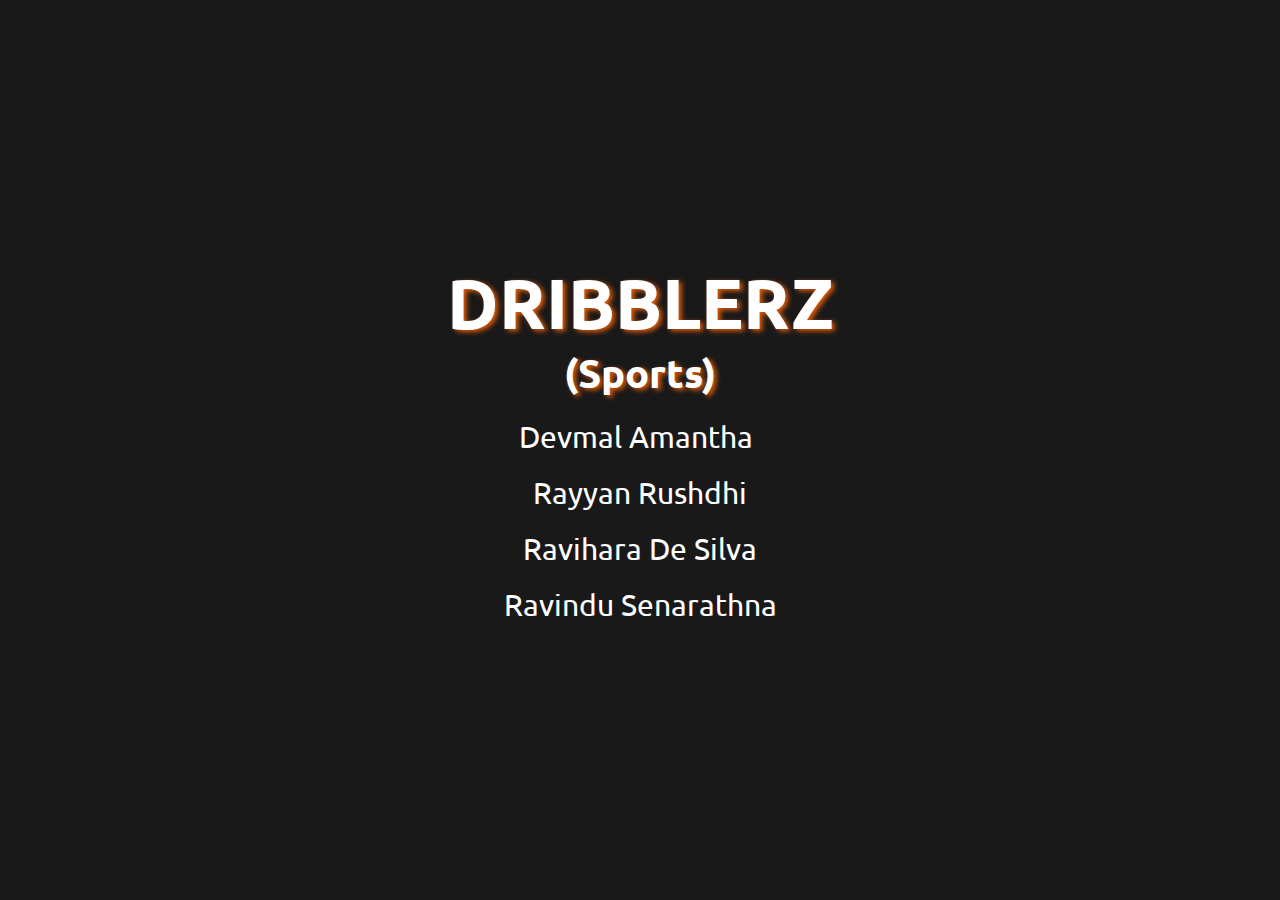
<file: index.html>
<!DOCTYPE html>
<html lang="en">
  <head>
    <meta charset="UTF-8" />
    <meta http-equiv="X-UA-Compatible" content="IE=edge" />
    <!-- SCRIPT FOR REDIRECTING AFTER 5 SECONDS -->
    <script>
      setTimeout(function () {
        window.location.href = "home.html";
      }, 4000);
    </script>
    <link rel="stylesheet" href="css/global-styles.css" />
    <link rel="stylesheet" href="css/presentation-page.css" />
    <link rel="icon" href="src/favicon.png" type="image/x-icon" />
    <link rel="preconnect" href="https://fonts.googleapis.com" />
    <link rel="preconnect" href="https://fonts.gstatic.com" crossorigin />
    <link
      href="https://fonts.googleapis.com/css2?family=Ubuntu:ital,wght@0,300;0,400;0,500;0,700;1,300;1,400;1,500;1,700&display=swap"
      rel="stylesheet"
    />
    <!-- Font by Google https://fonts.google.com/ -->
    <link
      rel="stylesheet"
      href="https://cdnjs.cloudflare.com/ajax/libs/font-awesome/6.1.1/css/all.min.css"
      integrity="sha512-KfkfwYDsLkIlwQp6LFnl8zNdLGxu9YAA1QvwINks4PhcElQSvqcyVLLD9aMhXd13uQjoXtEKNosOWaZqXgel0g=="
      crossorigin="anonymous"
      referrerpolicy="no-referrer"
    />
    <!--
          * Font Awesome Free 5.15.3 by @fontawesome - https://fontawesome.com
          * License - https://fontawesome.com/license/free (Icons: CC BY 4.0, Fonts: SIL OFL 1.1, Code: MIT License)-->
    <meta name="viewport" content="width=device-width, initial-scale=1.0" />

    <title>Sports</title>
  </head>
  <body>
    <div id="presentation-content" class="flex flex-column">
      <h1>DRIBBLERZ</h1>
      <h1>(Sports)</h1>
      <span class="flex">Devmal Amantha <i class="fa-solid fa-crown"></i></span>
      <p>Rayyan Rushdhi</p>
      <p>Ravihara De Silva</p>
      <p>Ravindu Senarathna</p>
    </div>
  </body>
</html>
</file>
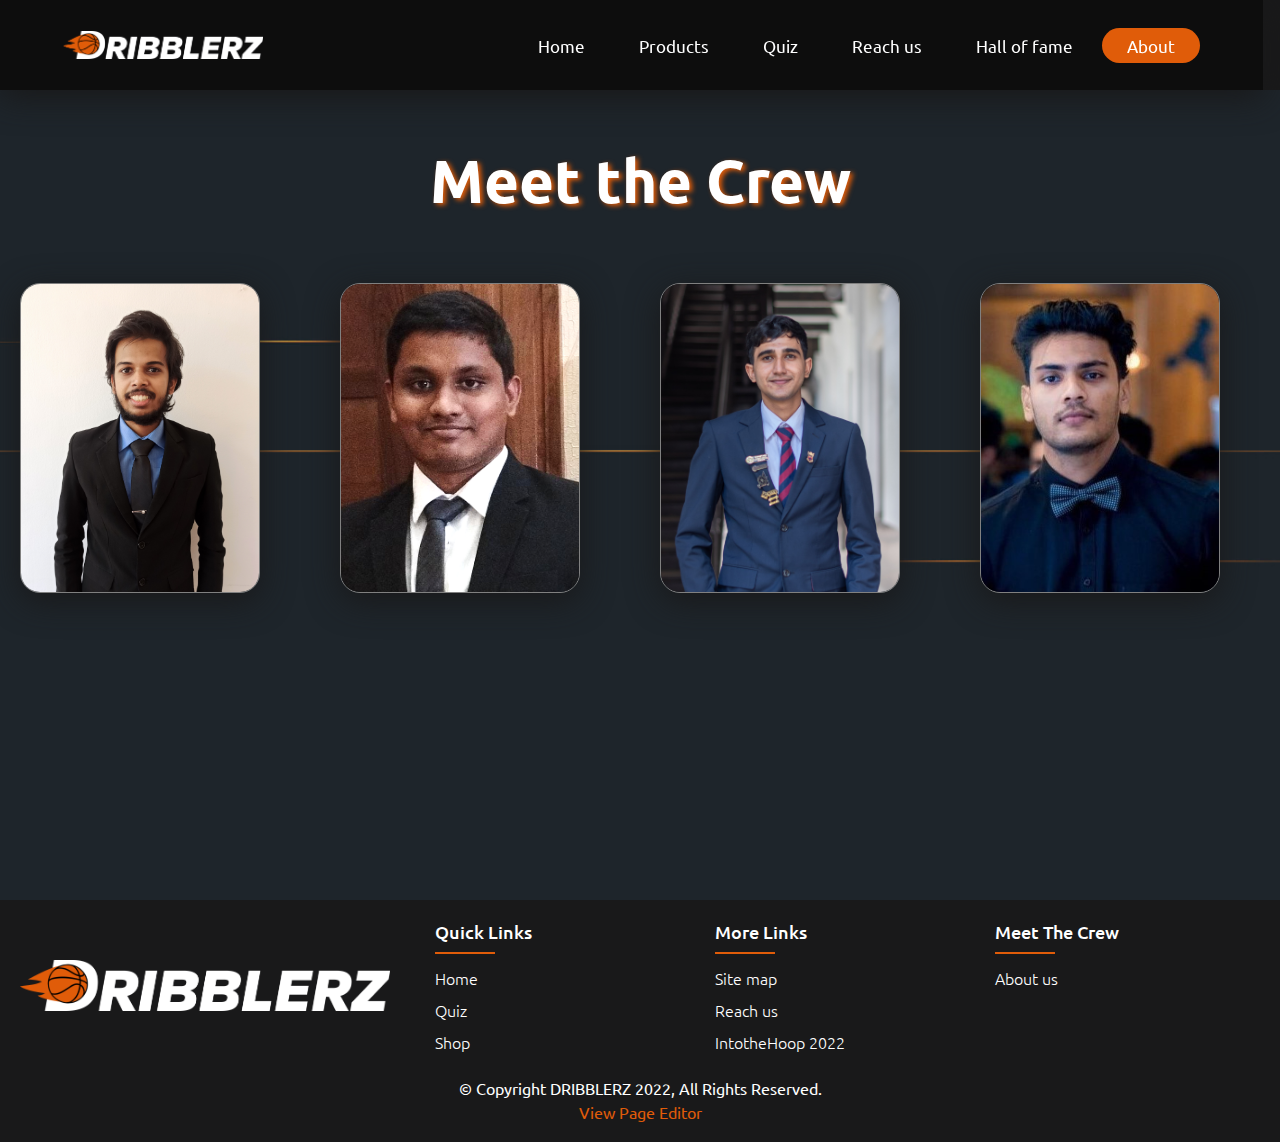
<file: about.html>
<!DOCTYPE html>
<html lang="en">
  <head>
    <meta charset="UTF-8" />
    <meta http-equiv="X-UA-Compatible" content="IE=edge" />
    <meta name="viewport" content="width=device-width, initial-scale=1.0" />
    <link rel="stylesheet" href="css/global-styles.css" />
    <link rel="stylesheet" href="css/about.css" />
    <link rel="icon" href="src/favicon.png" type="image/x-icon" />
    <link rel="preconnect" href="https://fonts.googleapis.com" />
    <link rel="preconnect" href="https://fonts.gstatic.com" crossorigin />
    <link
      href="https://fonts.googleapis.com/css2?family=Ubuntu:ital,wght@0,300;0,400;0,500;0,700;1,300;1,400;1,500;1,700&display=swap"
      rel="stylesheet"
    />
    <link
      rel="stylesheet"
      href="https://cdnjs.cloudflare.com/ajax/libs/font-awesome/6.1.1/css/all.min.css"
      integrity="sha512-KfkfwYDsLkIlwQp6LFnl8zNdLGxu9YAA1QvwINks4PhcElQSvqcyVLLD9aMhXd13uQjoXtEKNosOWaZqXgel0g=="
      crossorigin="anonymous"
      referrerpolicy="no-referrer"
    />
    <!--/*!
          * Font Awesome Free 5.15.3 by @fontawesome - https://fontawesome.com
          * License - https://fontawesome.com/license/free (Icons: CC BY 4.0, Fonts: SIL OFL 1.1, Code: MIT License)
        */-->
    <title>ABOUT</title>
  </head>
  <body>
    <!-- PAGE EDITOR DETAILS -->
    <section class="page-editor flex flex-center">
      <div class="editor-exit"><i class="fas fa-times"></i></div>
      <div class="page-editor-wrapper">
        <div class="page-editor-image flex flex-center">
          <img src="src/rayyan.jpg" alt="page editor img" />
        </div>
        <div class="page-editor-name">
          <h1>Rayyan</h1>
        </div>
        <div class="page-editor-description">
          <div class="student-details">
            <p>IIT ID: 20210588</p>
            <p>UOW ID: w1913316</p>
            <p>Student-3</p>
          </div>
          <p>List of tasks completed</p>
          <hr />
          <p>Task-2a</p>
          <p>Task-6</p>
          <p>Task-8</p>
          <p>Tasks-9b to 15</p>
        </div>
      </div>
    </section>
    <!-- BACK TO TOP BTN -->
    <button class="btn back-to-top">
      <i class="fas fa-arrow-up"></i>
    </button>
    <!-- NAVIGATION SECTION -->
    <header class="nav-bar">
      <nav class="flex">
        <img id="logo" src="src/Logo.png" alt="Main Logo" />
        <ul>
          <!-- All nav links not yet working cause other member files not available in individual submission -->
          <li><a href="home.html">Home</a></li>
          <li><a href="shop.html">Products</a></li>
          <li><a href="quiz.html">Quiz</a></li>
          <li><a href="feedback.html">Reach us</a></li>
          <li><a href="thumbnail.html">Hall of fame</a></li>
          <li><a class="active" href="about.html">About</a></li>
        </ul>
      </nav>
    </header>
    <section class="about-sec">
      <div class="about-header">
        <h1>Meet the Crew</h1>
      </div>
      <div class="student-details-wrapper flex flex-center">
        <div class="student-det">
          <img src="src/ravindu.jpg" class="student-img" alt="Ravindu" />
          <div class="image-overlay">
            <div class="img-title">Ravindu Senarathna</div>
            <div class="img-description">
              <p>Student 1</p>
              <p>UoW ID - w1912861</p>
              <p>IIT ID - 20210226</p>
            </div>
            <div class="student-roles">
              <p>Role :</p>
              <p>Presentation page</p>
              <p>Buy products page</p>
            </div>
          </div>
        </div>
        <div class="student-det">
          <img src="src/devmal.png" class="student-img" alt="Devmal" />
          <div class="image-overlay">
            <div class="img-title">Devmal Wijesinghe</div>
            <div class="img-description">
              <p>Student 2</p>
              <p>UoW ID - w1912859</p>
              <p>IIT ID - 20210220</p>
            </div>
            <div class="student-roles">
              <p>Role :</p>
              <p>Main site navigation</p>
              <p>Query form</p>
              <p>External CSS</p>
            </div>
          </div>
        </div>
        <div class="student-det">
          <img src="src/rayyan.jpg" class="student-img" alt="Rayyan" />
          <div class="image-overlay">
            <div class="img-title">Rayyan Rushdhi</div>
            <div class="img-description">
              <p>Student 3</p>
              <p>UoW ID - w1913316</p>
              <p>IIT ID - 20210588</p>
            </div>
            <div class="student-roles">
              <p>Role :</p>
              <p>Quiz</p>
              <p>Student details</p>
            </div>
          </div>
        </div>
        <div class="student-det">
          <img src="src/ravihara.jpeg" class="student-img" alt="Ravihara" />
          <div class="image-overlay">
            <div class="img-title">Ravihara de Silva</div>
            <div class="img-description">
              <p>Student 4</p>
              <p>UoW ID - w1913374</p>
              <p>IIT ID - 20211620</p>
            </div>
            <div class="student-roles">
              <p>Role :</p>
              <p>Diagram SVG</p>
              <p>Thumbnail images</p>
            </div>
          </div>
        </div>
      </div>
    </section>
    <!-- FOOTER SECTION -->
    <footer class="footer">
      <div class="container">
        <div class="row">
          <div>
            <img class="logo" src="src/Logo.png" alt="site logo" />
          </div>
          <div class="Link-lists">
            <h4>Quick Links</h4>
            <ul>
              <li><a href="home.html">Home</a></li>
              <li><a href="quiz.html">Quiz</a></li>
              <li><a href="shop.html">Shop</a></li>
            </ul>
          </div>
          <div class="Link-lists">
            <h4>More Links</h4>
            <ul>
              <li><a href="sitemap.html">Site map</a></li>
              <li><a href="feedback.html">Reach us</a></li>
              <li><a href="additional-page.html">IntotheHoop 2022</a></li>
            </ul>
          </div>
          <div class="Link-lists">
            <h4>Meet the crew</h4>
            <ul>
              <li><a href="about.html">About us</a></li>
            </ul>
          </div>
        </div>
      </div>
      <div class="copyright">
        <p>© Copyright DRIBBLERZ 2022, All Rights Reserved.</p>
        <p class="view-page-editor">
          <a class="view-editor">View Page Editor</a>
        </p>
      </div>
    </footer>
    <script src="js/global-script.js"></script>
  </body>
</html>
</file>
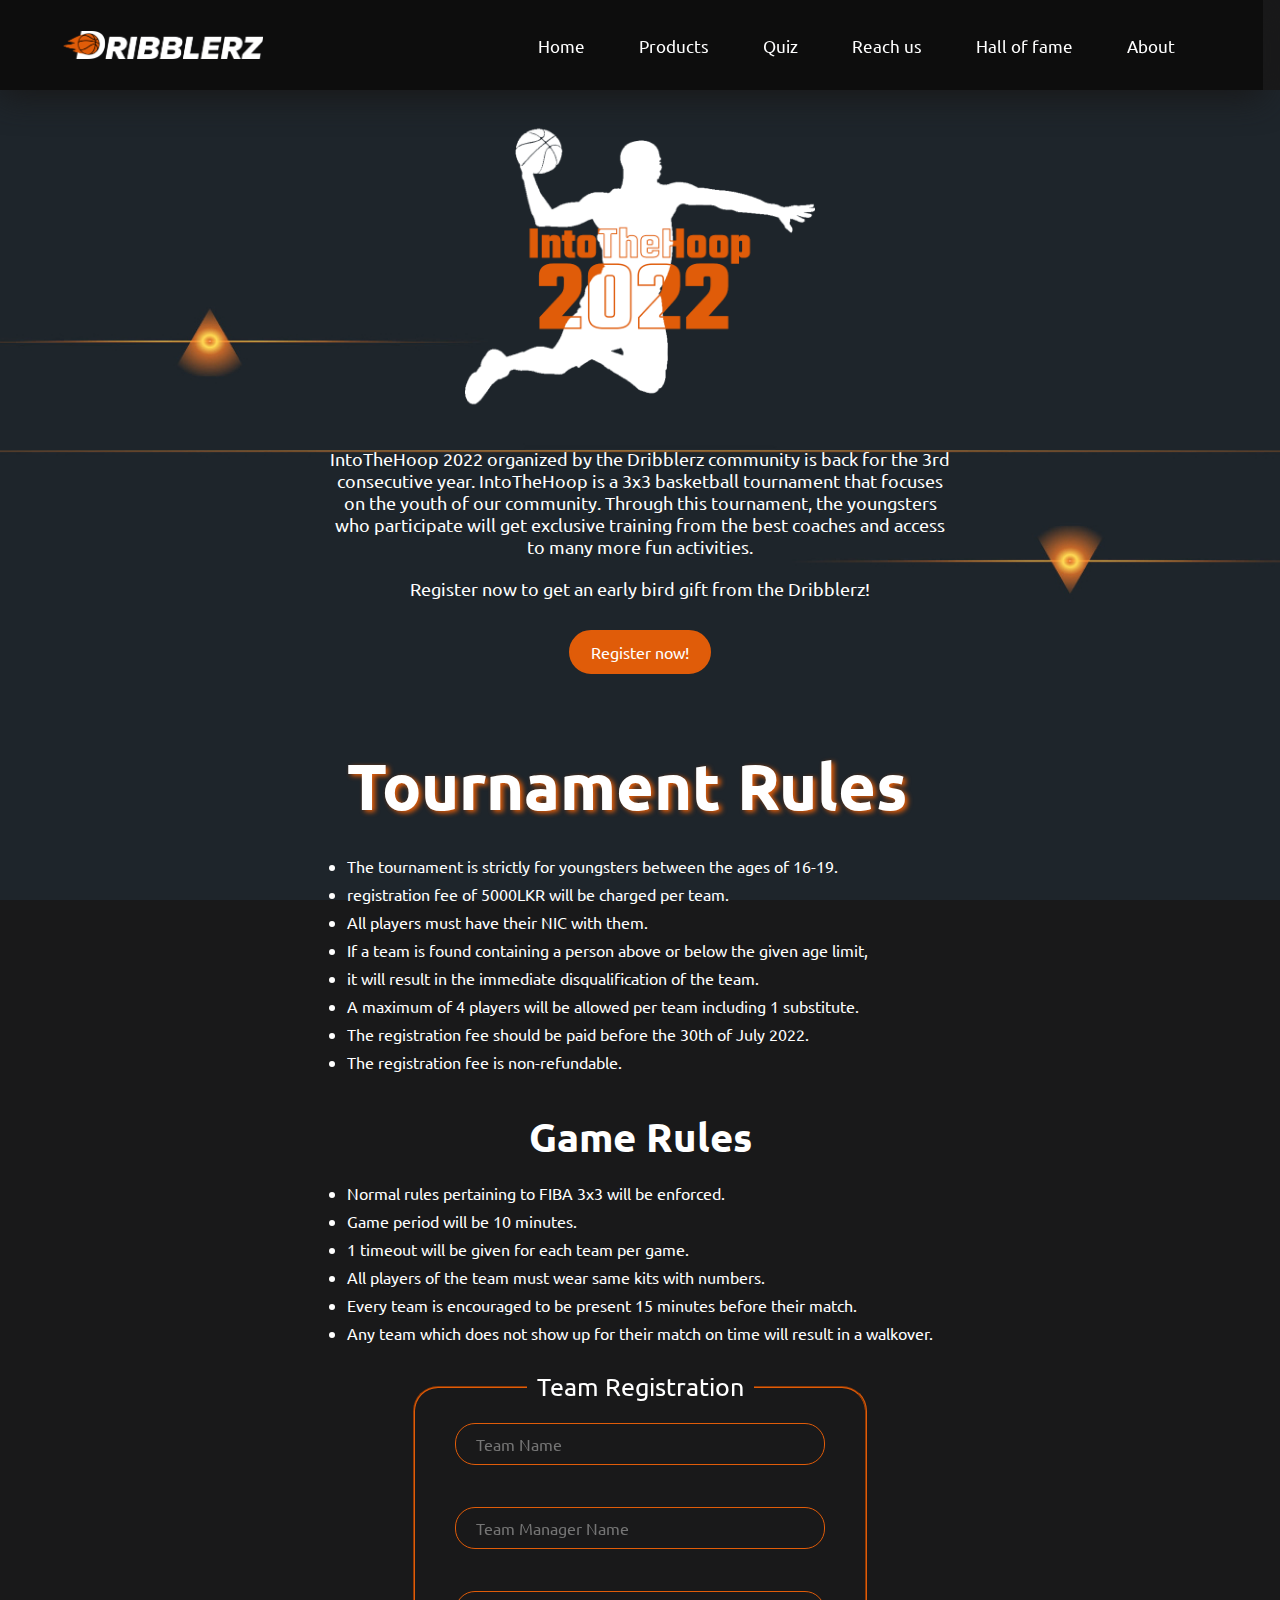
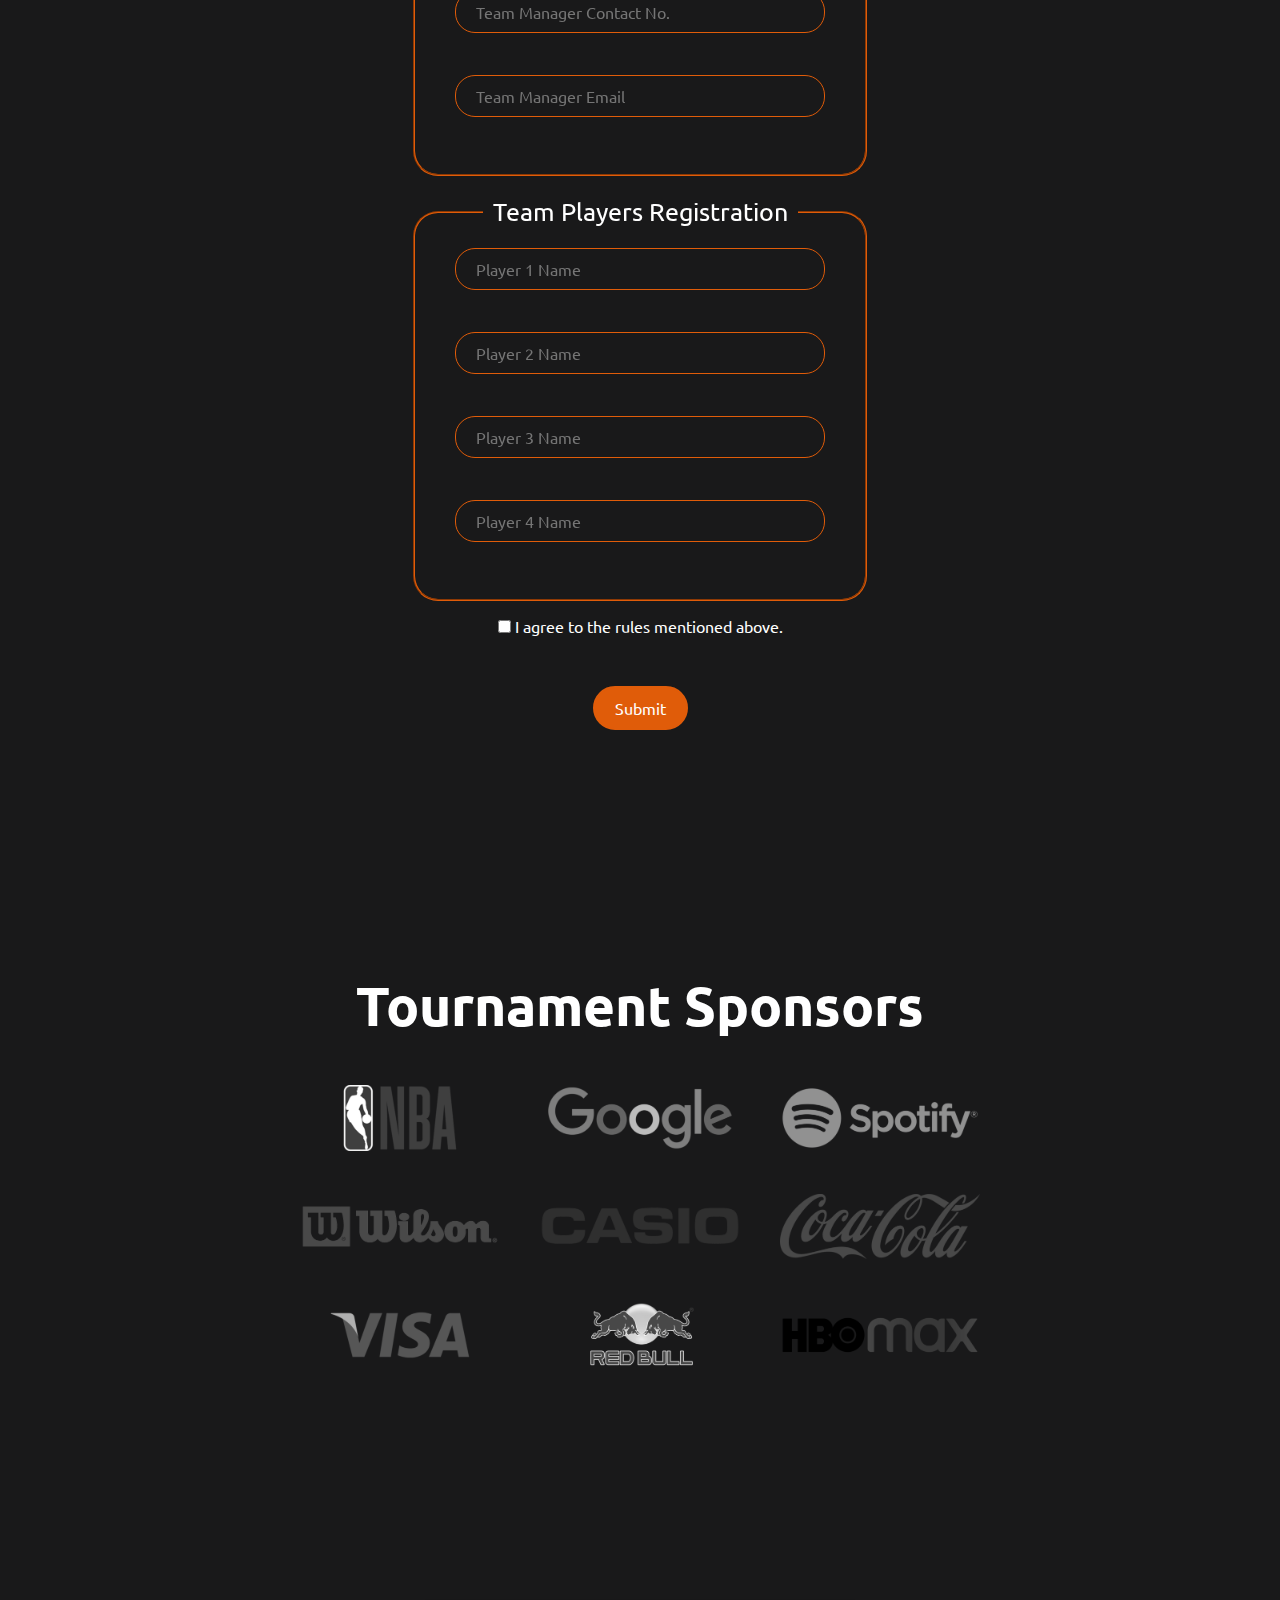
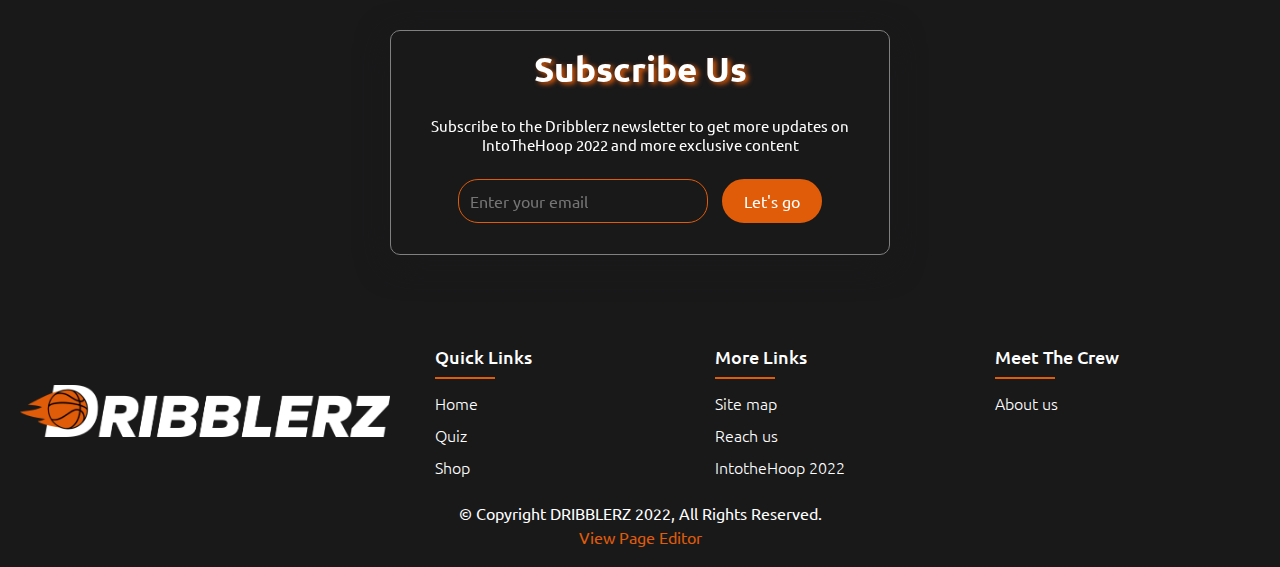
<file: additional-page.html>
<!DOCTYPE html>
<html lang="en">
  <head>
    <meta charset="UTF-8" />
    <meta http-equiv="X-UA-Compatible" content="IE=edge" />
    <meta name="viewport" content="width=device-width, initial-scale=1.0" />
    <link rel="stylesheet" href="css/global-styles.css" />
    <link rel="stylesheet" href="css/additional-page.css" />
    <link rel="icon" href="src/favicon.png" type="image/x-icon" />
    <link rel="preconnect" href="https://fonts.googleapis.com" />
    <link rel="preconnect" href="https://fonts.gstatic.com" crossorigin />
    <link
      href="https://fonts.googleapis.com/css2?family=Ubuntu:ital,wght@0,300;0,400;0,500;0,700;1,300;1,400;1,500;1,700&display=swap"
      rel="stylesheet"
    />
    <!-- Font by Google https://fonts.google.com/ -->
    <link
      rel="stylesheet"
      href="https://cdnjs.cloudflare.com/ajax/libs/font-awesome/6.1.1/css/all.min.css"
      integrity="sha512-KfkfwYDsLkIlwQp6LFnl8zNdLGxu9YAA1QvwINks4PhcElQSvqcyVLLD9aMhXd13uQjoXtEKNosOWaZqXgel0g=="
      crossorigin="anonymous"
      referrerpolicy="no-referrer"
    />
    <!--
          * Font Awesome Free 5.15.3 by @fontawesome - https://fontawesome.com
          * License - https://fontawesome.com/license/free (Icons: CC BY 4.0, Fonts: SIL OFL 1.1, Code: MIT License)-->
    <title>INTOTHEHOOP</title>
  </head>
  <body>
    <!-- PAGE EDITOR DETAILS -->
    <section class="page-editor flex flex-center">
      <div class="editor-exit"><i class="fas fa-times"></i></div>
      <div class="page-editor-wrapper">
        <div class="page-editor-image flex flex-center">
          <img src="src/ravindu.jpg" alt="page editor img" />
        </div>
        <div class="page-editor-name">
          <h1>Ravindu</h1>
        </div>
        <div class="page-editor-description">
          <div class="student-details">
            <p>IIT ID: 20210226</p>
            <p>UOW ID: w1912861</p>
            <p>Student-1</p>
          </div>
          <p>List of tasks completed</p>
          <p>Task-1</p>
          <p>Task-2a</p>
          <p>Task-4</p>
          <p>Tasks-9b to 15</p>
          <br />
        </div>
      </div>
      <div class="page-editor-wrapper">
        <div class="page-editor-image flex flex-center">
          <img src="src/devmal.png" alt="page editor img" />
        </div>
        <div class="page-editor-name">
          <h1>Devmal</h1>
        </div>
        <div class="page-editor-description">
          <div class="student-details">
            <p>IIT ID: 20210220</p>
            <p>UOW ID: W1912859</p>
            <p>Student-2</p>
          </div>
          <p>List of tasks completed</p>
          <p>Task-2a</p>
          <p>Task-2b</p>
          <p>Task-3</p>
          <p>Task-9a</p>
          <p>Tasks-9b to 15</p>
        </div>
      </div>
      <div class="page-editor-wrapper">
        <div class="page-editor-image flex flex-center">
          <img src="src/rayyan.jpg" alt="page editor img" />
        </div>
        <div class="page-editor-name">
          <h1>Rayyan</h1>
        </div>
        <div class="page-editor-description">
          <div class="student-details">
            <p>IIT ID: 20210588</p>
            <p>UOW ID: w1913316</p>
            <p>Student-3</p>
          </div>
          <p>List of tasks completed</p>
          <p>Task-2a</p>
          <p>Task-6</p>
          <p>Task-8</p>
          <p>Tasks-9b to 15</p>
          <br />
        </div>
      </div>
      <div class="page-editor-wrapper">
        <div class="page-editor-image flex flex-center">
          <img src="src/ravihara.jpeg" alt="page editor img" />
        </div>
        <div class="page-editor-name">
          <h1>Ravihara</h1>
        </div>
        <div class="page-editor-description">
          <div class="student-details">
            <p>IIT ID: 20211620</p>
            <p>UOW ID: w1913374</p>
            <p>Student-4</p>
          </div>
          <p>List of tasks completed</p>
          <p>Task-2a</p>
          <p>Task-5</p>
          <p>Task-7</p>
          <p>Tasks-9b to 15</p>
          <br />
        </div>
      </div>
    </section>
    <!-- BACK TO TOP BTN -->
    <button class="btn back-to-top">
      <i class="fas fa-arrow-up"></i>
    </button>
    <!-- NAVIGATION SECTION -->
    <header class="nav-bar">
      <nav class="flex">
        <img id="logo" src="src/Logo.png" alt="Main Logo" />
        <ul>
          <!-- All nav links not yet working cause other member files not available in individual submission -->
          <li><a href="home.html">Home</a></li>
          <li><a href="shop.html">Products</a></li>
          <li><a href="quiz.html">Quiz</a></li>
          <li><a href="feedback.html">Reach us</a></li>
          <li><a href="thumbnail.html">Hall of fame</a></li>
          <li><a href="about.html">About</a></li>
        </ul>
      </nav>
    </header>
    <section class="tournament flex flex-column flex-center">
      <div class="tournament-details flex flex-column flex-center">
        <img src="src/intothehoop2022.png" alt="" />
        <p>
          IntoTheHoop 2022 organized by the Dribblerz community is back for the
          3rd consecutive year. IntoTheHoop is a 3x3 basketball tournament that
          focuses on the youth of our community. Through this tournament, the
          youngsters who participate will get exclusive training from the best
          coaches and access to many more fun activities.
        </p>
        <p>Register now to get an early bird gift from the Dribblerz!</p>
        <a class="btn register-button" href="#tournament-reg">Register now!</a>
      </div>
      <!-- TOURNAMENT RULES LIST -->
      <div id="tournament-reg" class="tournament-registration">
        <div class="tournament-rules">
          <h1>Tournament Rules</h1>
          <ul>
            <li>
              The tournament is strictly for youngsters between the ages of
              16-19.
            </li>
            <li>registration fee of 5000LKR will be charged per team.</li>
            <li>All players must have their NIC with them.</li>
            <li>
              If a team is found containing a person above or below the given
              age limit,
            </li>
            <li>
              it will result in the immediate disqualification of the team.
            </li>
            <li>
              A maximum of 4 players will be allowed per team including 1
              substitute.
            </li>
            <li>
              The registration fee should be paid before the 30th of July 2022.
            </li>
            <li>The registration fee is non-refundable.</li>
          </ul>
          <h2>Game Rules</h2>
          <ul>
            <li>Normal rules pertaining to FIBA 3x3 will be enforced.</li>
            <li>Game period will be 10 minutes.</li>
            <li>1 timeout will be given for each team per game.</li>
            <li>All players of the team must wear same kits with numbers.</li>
            <li>
              Every team is encouraged to be present 15 minutes before their
              match.
            </li>
            <li>
              Any team which does not show up for their match on time will
              result in a walkover.
            </li>
          </ul>
        </div>
        <!-- TOURNAMENT REGISTRATION FORM -->
        <form class="tournament-registration-form flex flex-column flex-center">
          <fieldset>
            <legend>Team Registration</legend>
            <div class="registration-field">
              <input
                class="name-input form-input-field"
                id="team-name"
                name="team-name"
                type="text"
                placeholder="Team Name"
              />
              <p class="warning-messages">Team must have name.</p>
            </div>
            <div class="registration-field">
              <input
                class="name-input form-input-field"
                id="team-manager-name"
                name="team-manager-name"
                type="text"
                placeholder="Team Manager Name"
              />
              <p class="warning-messages">Name cannot be empty.</p>
            </div>
            <div class="registration-field">
              <input
                class="form-input-field"
                id="team-manager-contact"
                name="team-manager-contact"
                type="text"
                placeholder="Team Manager Contact No."
              />
              <p class="warning-messages">Invalid contact.</p>
            </div>
            <div class="registration-field">
              <input
                class="form-input-field"
                id="team-manager-email"
                name="team-manager-email"
                type="text"
                placeholder="Team Manager Email"
              />
              <p class="warning-messages">Incorrect email.</p>
            </div>
          </fieldset>
          <fieldset>
            <legend>Team Players Registration</legend>
            <div class="registration-field">
              <input
                class="name-input form-input-field"
                id="player1-name"
                name="player1-name"
                type="text"
                placeholder="Player 1 Name"
              />
              <p class="warning-messages">Name field cannot be empty.</p>
            </div>
            <div class="registration-field">
              <input
                class="name-input form-input-field"
                id="player2-name"
                name="player2-name"
                type="text"
                placeholder="Player 2 Name"
              />
              <p class="warning-messages">Name cannot be empty.</p>
            </div>
            <div class="registration-field">
              <input
                class="name-input form-input-field"
                id="player3-name"
                name="player3-name"
                type="text"
                placeholder="Player 3 Name"
              />
              <p class="warning-messages">Name cannot be empty.</p>
            </div>
            <div class="registration-field">
              <input
                class="name-input form-input-field"
                id="player4-name"
                name="player4-name"
                type="text"
                placeholder="Player 4 Name"
              />
              <p class="warning-messages">Name cannot be empty.</p>
            </div>
          </fieldset>
          <div class="form-agree">
            <input type="checkbox" name="rule-agree" id="rule-agree" />
            <label for="rule-agree"
              >I agree to the rules mentioned above.</label
            >
            <p class="warning-messages rule-agree-warning">
              * You must agree to the tournament rules.
            </p>
          </div>
          <button class="btn team-registration-button" type="button">
            Submit
          </button>
        </form>
      </div>
    </section>
    <section class="sponsors flex flex-center flex-column">
      <h2>Tournament Sponsors</h2>
      <div class="sponsor-logos-wrapper flex flex-center">
        <!-- All following logos from https://www.pngwing.com/ -->
        <div class="sponsors-logo">
          <img src="src/sponsors/nba-logo.png" alt="" />
        </div>
        <div class="sponsors-logo">
          <img src="src/sponsors//google-logo.png" alt="" />
        </div>
        <div class="sponsors-logo">
          <img src="src/sponsors/spotify-logo.png" alt="" />
        </div>
        <div class="sponsors-logo">
          <img src="src/sponsors/wislon-logo.png" alt="" />
        </div>
        <div class="sponsors-logo">
          <img src="src/sponsors/casio-logo.png" alt="" />
        </div>
        <div class="sponsors-logo">
          <img src="src/sponsors/cola.png" alt="" />
        </div>
        <div class="sponsors-logo">
          <img src="src/sponsors/visa-logo.png" alt="" />
        </div>
        <div class="sponsors-logo">
          <img src="src/sponsors/redbull-logo.png" alt="" />
        </div>
        <div class="sponsors-logo">
          <img src="src/sponsors/hbo-logo.png" alt="" />
        </div>
      </div>
    </section>
    <!-- NEWSLETTER REGISTRATION -->
    <section class="newsletter-wrapper flex flex-column">
      <div class="newsletter-content flex flex-center flex-column">
        <div class="newsletter-form">
          <h1>Subscribe Us</h1>
          <div>
            <p>
              Subscribe to the Dribblerz newsletter to get more updates on
              IntoTheHoop 2022 and more exclusive content
            </p>
          </div>
          <footer>
            <input
              class="newsletter-email"
              type="email"
              placeholder="Enter your email"
            />
            <button class="btn btn-newsletter">Let's go</button>
            <p class="email-warning">Incorrect email.</p>
          </footer>
        </div>
        <div class="newsletter-success flex flex-center flex-column">
          <i class="fas fa-check-circle"></i>
          <p class="success-msg">
            Thank you for subscribing to our newsletter!
          </p>
        </div>
      </div>
    </section>
    <!-- FOOTER SECTION -->
    <footer class="footer">
      <div class="container">
        <div class="row">
          <div>
            <img class="logo" src="src/Logo.png" alt="site logo" />
          </div>
          <div class="Link-lists">
            <h4>Quick Links</h4>
            <ul>
              <li><a href="home.html">Home</a></li>
              <li><a href="quiz.html">Quiz</a></li>
              <li><a href="shop.html">Shop</a></li>
            </ul>
          </div>
          <div class="Link-lists">
            <h4>More Links</h4>
            <ul>
              <li><a href="sitemap.html">Site map</a></li>
              <li><a href="feedback.html">Reach us</a></li>
              <li><a href="additional-page.html">IntotheHoop 2022</a></li>
            </ul>
          </div>
          <div class="Link-lists">
            <h4>Meet the crew</h4>
            <ul>
              <li><a href="about.html">About us</a></li>
            </ul>
          </div>
        </div>
      </div>
      <div class="copyright">
        <p>© Copyright DRIBBLERZ 2022, All Rights Reserved.</p>
        <p class="view-page-editor">
          <a class="view-editor">View Page Editor</a>
        </p>
      </div>
    </footer>
    <script src="js/additionalPage.js"></script>
    <script src="js/global-script.js"></script>
  </body>
</html>
</file>
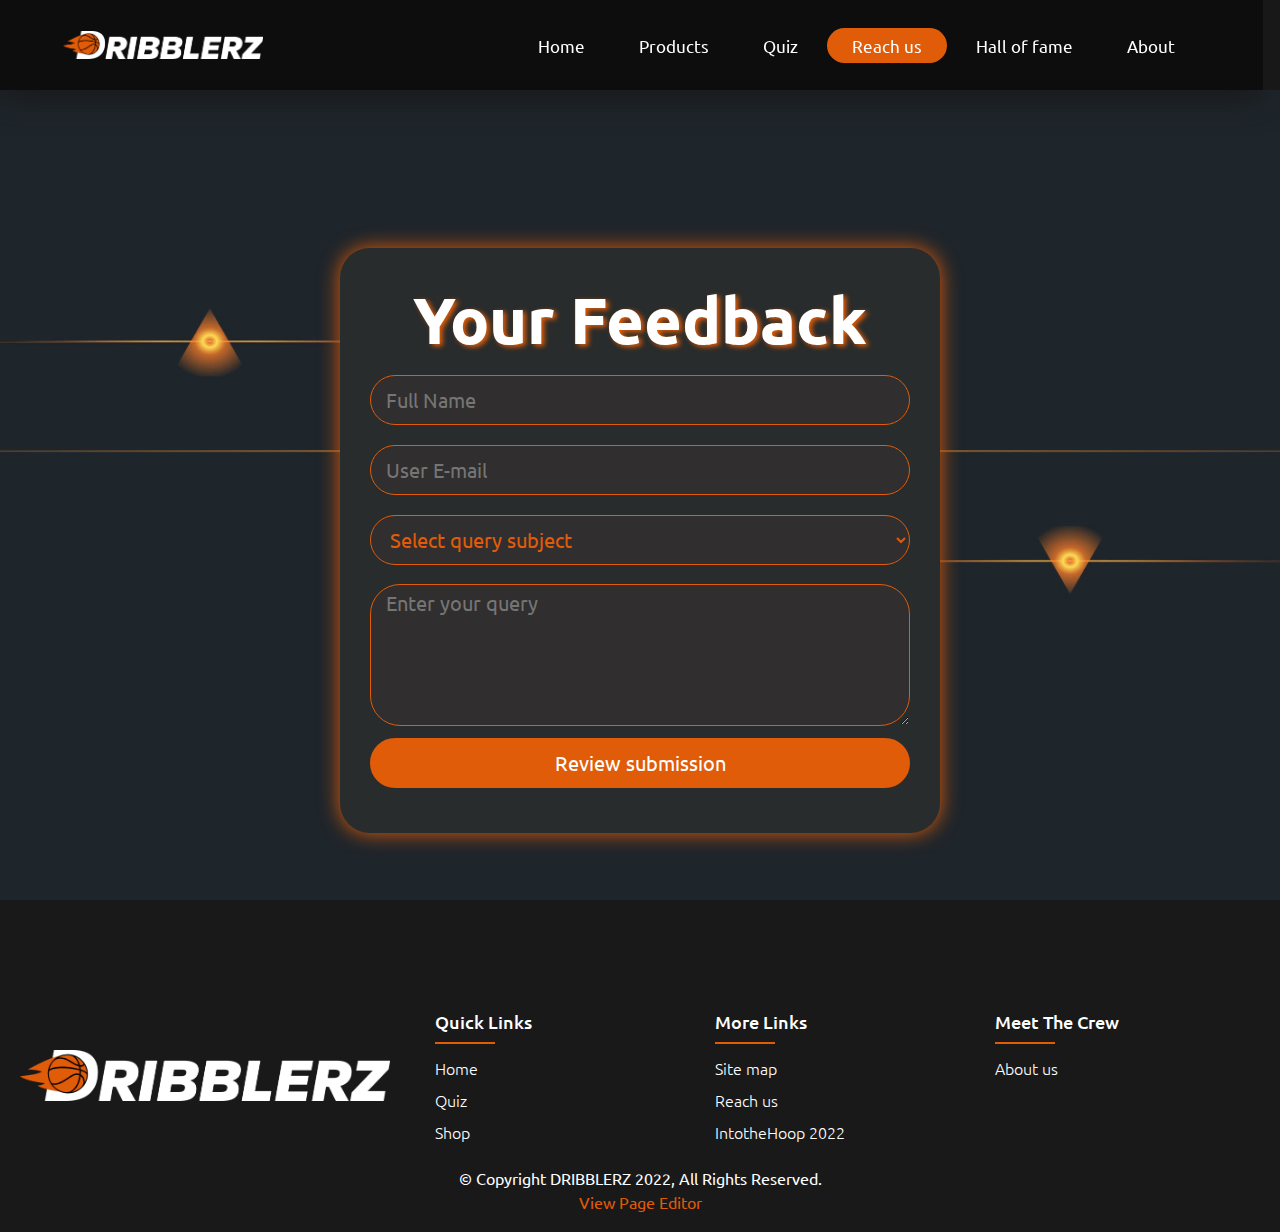
<file: feedback.html>
<!DOCTYPE html>
<html lang="en">
  <head>
    <meta charset="UTF-8" />
    <meta http-equiv="X-UA-Compatible" content="IE=edge" />
    <meta name="viewport" content="width=device-width, initial-scale=1.0" />
    <link rel="stylesheet" href="css/global-styles.css" />
    <link rel="stylesheet" href="css/query-form.css" />
    <script src="js/queryForm.js" async></script>
    <script src="js/global-script.js" async></script>
    <link rel="icon" href="src/favicon.png" type="image/x-icon" />
    <link rel="preconnect" href="https://fonts.googleapis.com" />
    <link rel="preconnect" href="https://fonts.gstatic.com" crossorigin />
    <link
      href="https://fonts.googleapis.com/css2?family=Ubuntu:ital,wght@0,300;0,400;0,500;0,700;1,300;1,400;1,500;1,700&display=swap"
      rel="stylesheet"
    />
    <link
      rel="stylesheet"
      href="https://cdnjs.cloudflare.com/ajax/libs/font-awesome/6.1.1/css/all.min.css"
      integrity="sha512-KfkfwYDsLkIlwQp6LFnl8zNdLGxu9YAA1QvwINks4PhcElQSvqcyVLLD9aMhXd13uQjoXtEKNosOWaZqXgel0g=="
      crossorigin="anonymous"
      referrerpolicy="no-referrer"
    />
    <!--/*!
          * Font Awesome Free 5.15.3 by @fontawesome - https://fontawesome.com
          * License - https://fontawesome.com/license/free (Icons: CC BY 4.0, Fonts: SIL OFL 1.1, Code: MIT License)
        */-->
    <title>Reach Us</title>
  </head>
  <body>
    <section class="page-editor flex flex-center">
      <div class="editor-exit">
        <i class="fas fa-times"></i>
      </div>
      <div class="page-editor-wrapper">
        <div class="page-editor-image flex flex-center">
          <img src="src/devmal.png" alt="page editor img" />
        </div>
        <div class="page-editor-name">
          <h1>Devmal</h1>
        </div>
        <div class="page-editor-description">
          <div class="student-details">
            <p>IIT ID: 20210220</p>
            <p>UOW ID: W1912859</p>
            <p>Student-2</p>
          </div>
          <p>List of tasks completed</p>
          <hr />
          <p>Task-2a</p>
          <p>Task-2b</p>
          <p>Task-3</p>
          <p>Task-9a</p>
          <p>Tasks-9b to 15</p>
        </div>
      </div>
    </section>
    <!-- BACK TO TOP BTN -->
    <button class="btn back-to-top">
      <i class="fas fa-arrow-up"></i>
    </button>
    <!-- NAVIGATION SECTION -->
    <header class="nav-bar">
      <nav class="flex">
        <img id="logo" src="src/Logo.png" alt="Main Logo" />
        <ul>
          <!-- All nav links not yet working cause other member files not available in individual submission -->
          <li><a href="home.html">Home</a></li>
          <li><a href="shop.html">Products</a></li>
          <li><a href="quiz.html">Quiz</a></li>
          <li><a class="active" href="feedback.html">Reach us</a></li>
          <li><a href="thumbnail.html">Hall of fame</a></li>
          <li><a href="about.html">About</a></li>
        </ul>
      </nav>
    </header>
    <!-- CUSTOMER QUERY FORM -->
    <section class="form">
      <div class="container-form">
        <form
          name="query-form"
          id="query-form"
          method="POST"
          action="mailto:devmalwije1@gmail.com"
          enctype="multipart/form-data"
        >
          <h1>Your Feedback</h1>
          <div class="user">
            <input id="Name" name="name" type="text" placeholder="Full Name" />
            <i class="far fa-user"></i>
          </div>
          <div class="user">
            <input id="Email" type="text" placeholder="User E-mail" />
            <i class="far fa-envelope"></i>
          </div>
          <div class="user">
            <select name="Subject" id="querySubject">
              <option value="SubjectofQuery">Select query subject</option>
              <option value="Memberships, subscriptions or communications">
                Memberships, subscriptions or communications
              </option>
              <option value="Payment, charges or gift cards">
                Payment, charges or gift cards
              </option>
              <option value="A delivery, order or return">
                A delivery, order or return
              </option>
              <option value="Something else">Something else</option>
            </select>
            <i class="far fa-question-circle"></i>
          </div>
          <div class="user">
            <textarea
              name="textarea"
              id="textarea"
              cols="15"
              rows="5"
              placeholder="Enter your query"
            ></textarea>
            <input
              type="button"
              id="checkbtn"
              form="query-form"
              class="btn btn-check"
              value="Review submission"
            />
          </div>
          <!-- CUSTOMER QUERY CHECK AND SUBMISSION POPUP -->
          <div class="popup-container">
            <div class="popup" id="popup">
              <img src="src/favicon.png" alt="" />
              <h2>Your query is as follows</h2>
              <p id="popname"></p>
              <p id="popemail"></p>
              <p id="popsubject"></p>
              <p id="popquery"></p>
              <button class="btn" type="button" onclick="EditPopup()">
                Edit
              </button>
              <button
                class="btn"
                type="button"
                onclick=" sendmail(); closePopup()"
              >
                Submit
              </button>
            </div>
          </div>
        </form>
      </div>
    </section>
    <!-- FOOTER SECTION -->
    <footer class="footer">
      <div class="container">
        <div class="row">
          <div>
            <img class="logo" src="src/Logo.png" alt="site logo" />
          </div>
          <div class="Link-lists">
            <h4>Quick Links</h4>
            <ul>
              <li><a href="home.html">Home</a></li>
              <li><a href="quiz.html">Quiz</a></li>
              <li><a href="shop.html">Shop</a></li>
            </ul>
          </div>
          <div class="Link-lists">
            <h4>More Links</h4>
            <ul>
              <li><a href="sitemap.html">Site map</a></li>
              <li><a href="feedback.html">Reach us</a></li>
              <li><a href="additional-page.html">IntotheHoop 2022</a></li>
            </ul>
          </div>
          <div class="Link-lists">
            <h4>Meet the crew</h4>
            <ul>
              <li><a href="about.html">About us</a></li>
            </ul>
          </div>
        </div>
      </div>
      <div class="copyright">
        <p>© Copyright DRIBBLERZ 2022, All Rights Reserved.</p>
        <p class="view-page-editor">
          <a class="view-editor">View Page Editor</a>
        </p>
      </div>
    </footer>
  </body>
</html>
</file>
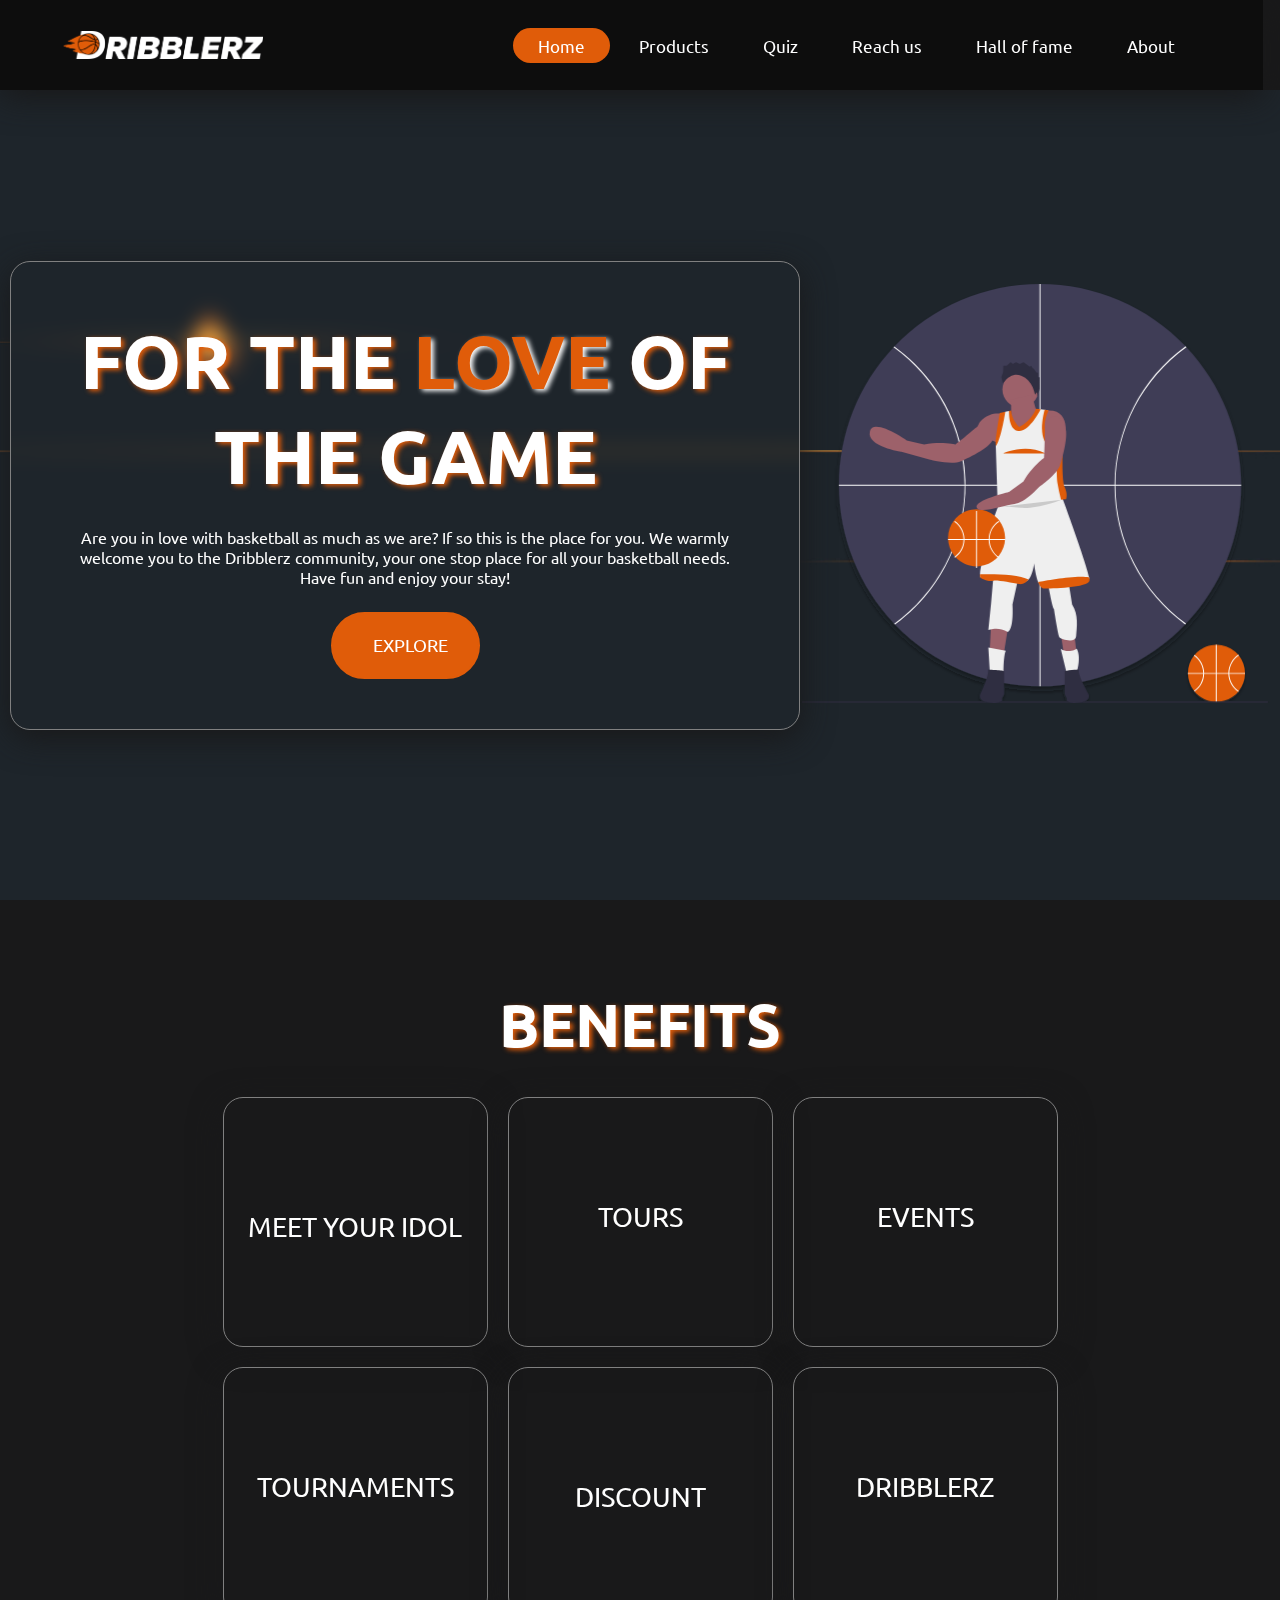
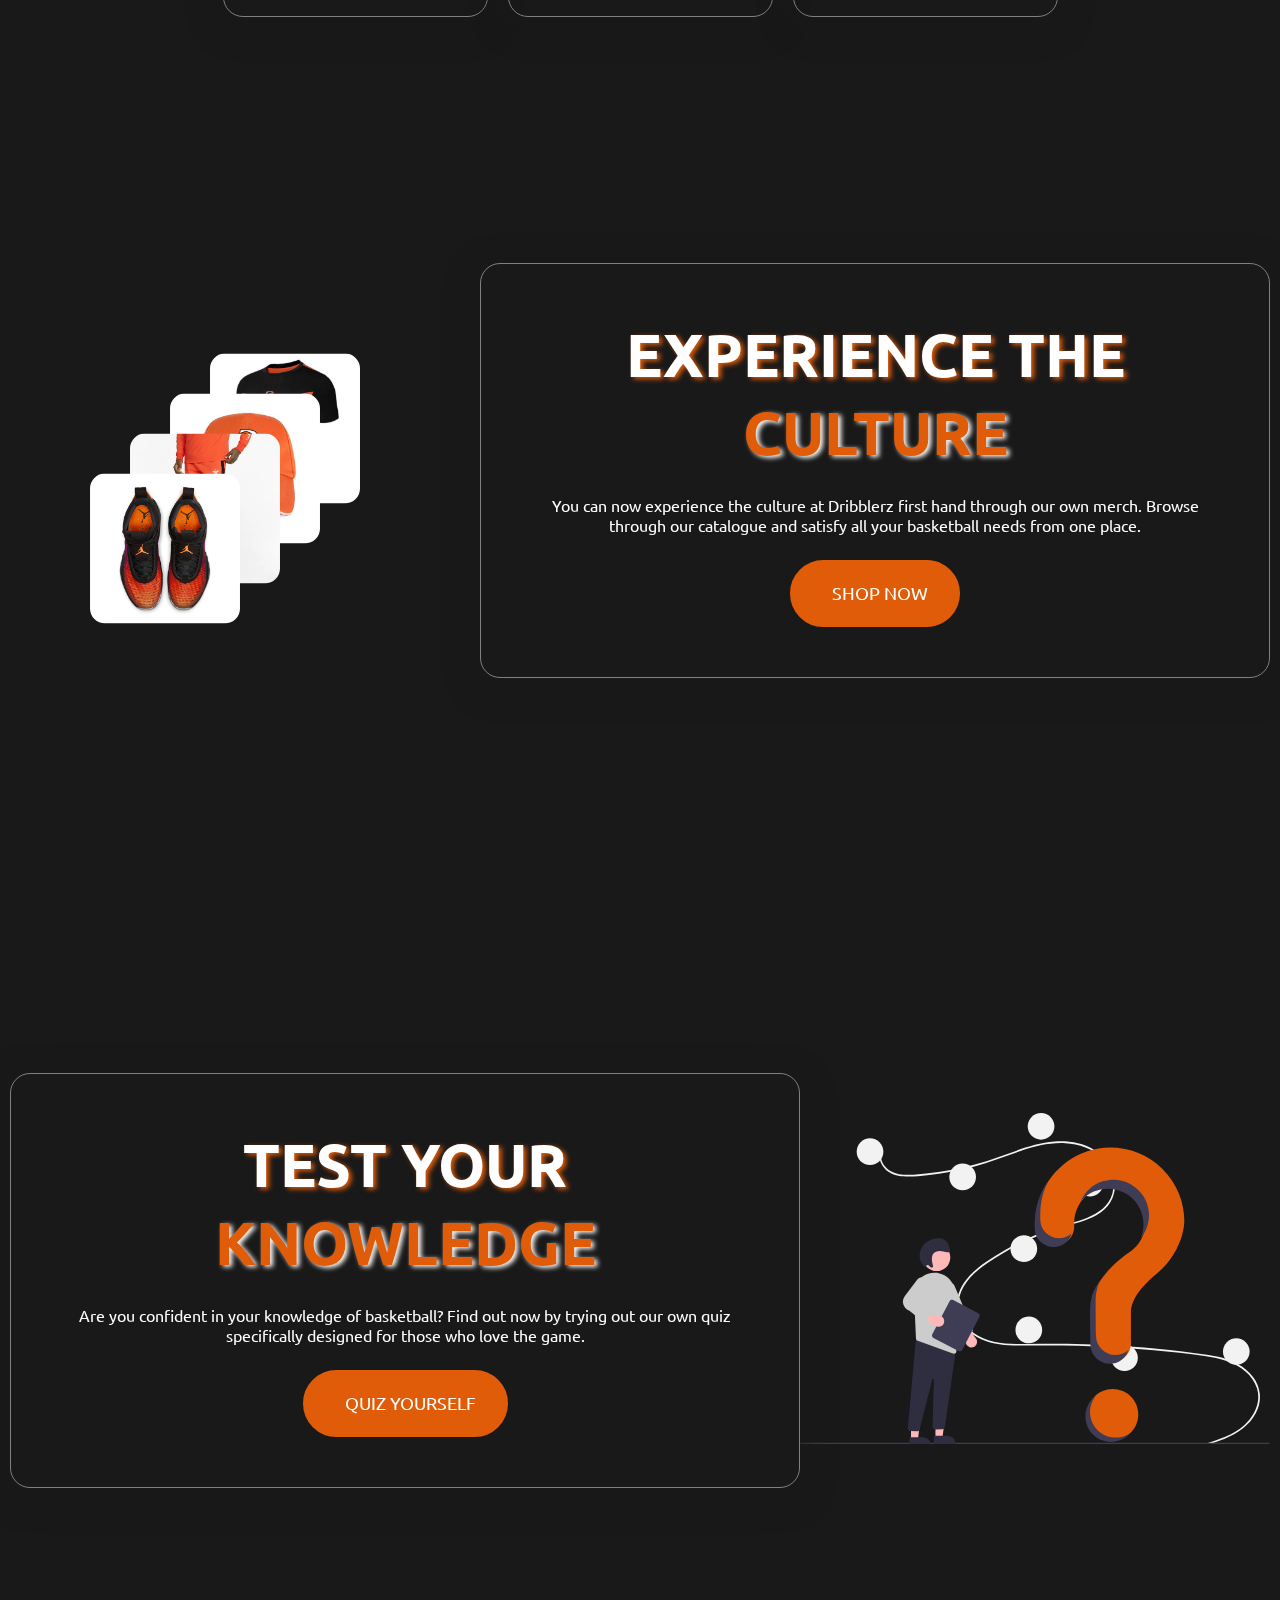
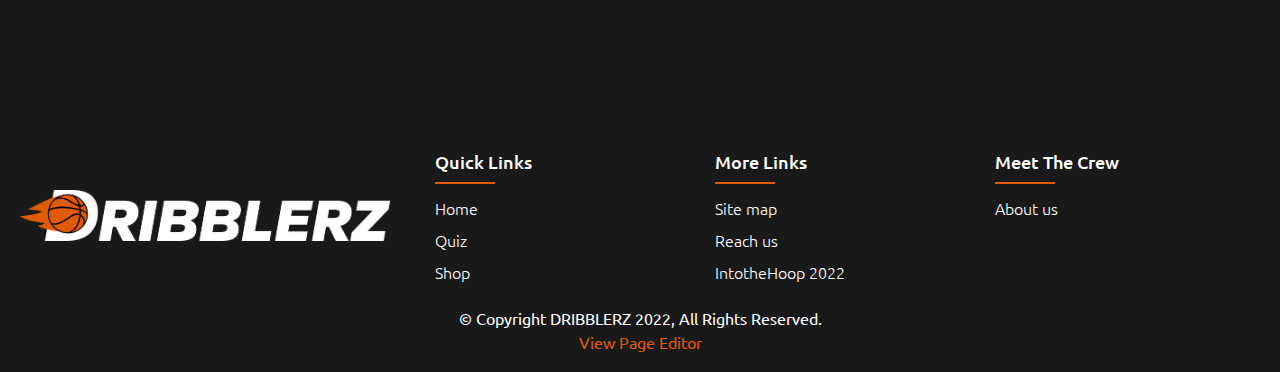
<file: home.html>
<!DOCTYPE html>
<html lang="en">
  <head>
    <meta charset="UTF-8" />
    <meta http-equiv="X-UA-Compatible" content="IE=edge" />
    <meta name="viewport" content="width=device-width, initial-scale=1.0" />
    <link rel="stylesheet" href="css/global-styles.css" />
    <link rel="stylesheet" href="css/homepage.css" />
    <link rel="icon" href="src/favicon.png" type="image/x-icon" />
    <link rel="preconnect" href="https://fonts.googleapis.com" />
    <link rel="preconnect" href="https://fonts.gstatic.com" crossorigin />
    <link
      href="https://fonts.googleapis.com/css2?family=Ubuntu:ital,wght@0,300;0,400;0,500;0,700;1,300;1,400;1,500;1,700&display=swap"
      rel="stylesheet"
    />
    <!-- Font by Google https://fonts.google.com/ -->
    <link
      rel="stylesheet"
      href="https://cdnjs.cloudflare.com/ajax/libs/font-awesome/6.1.1/css/all.min.css"
      integrity="sha512-KfkfwYDsLkIlwQp6LFnl8zNdLGxu9YAA1QvwINks4PhcElQSvqcyVLLD9aMhXd13uQjoXtEKNosOWaZqXgel0g=="
      crossorigin="anonymous"
      referrerpolicy="no-referrer"
    />
    <!--
          * Font Awesome Free 5.15.3 by @fontawesome - https://fontawesome.com
          * License - https://fontawesome.com/license/free (Icons: CC BY 4.0, Fonts: SIL OFL 1.1, Code: MIT License)-->
    <title>DRIBBLERZ</title>
  </head>
  <body>
    <!-- PAGE EDITOR DETAILS -->
    <section class="page-editor flex flex-center">
      <div class="editor-exit"><i class="fas fa-times"></i></div>
      <div class="page-editor-wrapper">
        <div class="page-editor-image flex flex-center">
          <img src="src/ravindu.jpg" alt="page editor img" />
        </div>
        <div class="page-editor-name">
          <h1>Ravindu</h1>
        </div>
        <div class="page-editor-description">
          <div class="student-details">
            <p>IIT ID: 20210226</p>
            <p>UOW ID: w1912861</p>
            <p>Student-1</p>
          </div>
          <p>List of tasks completed</p>
          <p>Task-1</p>
          <p>Task-2a</p>
          <p>Task-4</p>
          <p>Tasks-9b to 15</p>
          <br />
        </div>
      </div>
      <div class="page-editor-wrapper">
        <div class="page-editor-image flex flex-center">
          <img src="src/devmal.png" alt="page editor img" />
        </div>
        <div class="page-editor-name">
          <h1>Devmal</h1>
        </div>
        <div class="page-editor-description">
          <div class="student-details">
            <p>IIT ID: 20210220</p>
            <p>UOW ID: W1912859</p>
            <p>Student-2</p>
          </div>
          <p>List of tasks completed</p>
          <p>Task-2a</p>
          <p>Task-2b</p>
          <p>Task-3</p>
          <p>Task-9a</p>
          <p>Tasks-9b to 15</p>
        </div>
      </div>
      <div class="page-editor-wrapper">
        <div class="page-editor-image flex flex-center">
          <img src="src/rayyan.jpg" alt="page editor img" />
        </div>
        <div class="page-editor-name">
          <h1>Rayyan</h1>
        </div>
        <div class="page-editor-description">
          <div class="student-details">
            <p>IIT ID: 20210588</p>
            <p>UOW ID: w1913316</p>
            <p>Student-3</p>
          </div>
          <p>List of tasks completed</p>
          <p>Task-2a</p>
          <p>Task-6</p>
          <p>Task-8</p>
          <p>Tasks-9b to 15</p>
          <br />
        </div>
      </div>
      <div class="page-editor-wrapper">
        <div class="page-editor-image flex flex-center">
          <img src="src/ravihara.jpeg" alt="page editor img" />
        </div>
        <div class="page-editor-name">
          <h1>Ravihara</h1>
        </div>
        <div class="page-editor-description">
          <div class="student-details">
            <p>IIT ID: 20211620</p>
            <p>UOW ID: w1913374</p>
            <p>Student-4</p>
          </div>
          <p>List of tasks completed</p>
          <p>Task-2a</p>
          <p>Task-5</p>
          <p>Task-7</p>
          <p>Tasks-9b to 15</p>
          <br />
        </div>
      </div>
    </section>
    <!-- BACK TO TOP BTN -->
    <button class="btn back-to-top">
      <i class="fas fa-arrow-up"></i>
    </button>
    <!-- NAVIGATION SECTION -->
    <header class="nav-bar">
      <nav class="flex">
        <img id="logo" src="src/Logo.png" alt="Main Logo" />
        <ul>
          <!-- All nav links not yet working cause other member files not available in individual submission -->
          <li><a class="active" href="home.html">Home</a></li>
          <li><a href="shop.html">Products</a></li>
          <li><a href="quiz.html">Quiz</a></li>
          <li><a href="feedback.html">Reach us</a></li>
          <li><a href="thumbnail.html">Hall of fame</a></li>
          <li><a href="about.html">About</a></li>
        </ul>
      </nav>
    </header>
    <!-- HERO SECTION -->
    <section class="hero">
      <div class="hero-content flex flex-column">
        <h2>FOR THE <span class="highlighted">LOVE</span> OF THE GAME</h2>
        <p>
          Are you in love with basketball as much as we are? If so this is the
          place for you. We warmly welcome you to the Dribblerz community, your
          one stop place for all your basketball needs. Have fun and enjoy your
          stay!
        </p>
        <button id="explore" class="btn btn-main">
          <i class="fa-solid fa-globe"></i>EXPLORE
        </button>
      </div>
      <div class="hero-animation">
        <!-- HERO SECTION SVG -->

        <!-- SVG illustration used below taken from https://undraw.co/illustrations and edited by https://www.figma.com -->
        <svg
          width="972"
          height="867"
          viewBox="0 0 972 867"
          fill="none"
          xmlns="http://www.w3.org/2000/svg"
        >
          <g filter="url(#filter0_d_4_42)">
            <g>
              <path
                id="Vector"
                d="M920.26 804.508V805.458C920.26 805.708 920.26 805.968 920.24 806.218C920 819.18 915.474 831.699 907.37 841.818C906.96 842.348 906.53 842.858 906.09 843.368C905.43 844.148 904.75 844.898 904.05 845.638C903.99 845.698 903.93 845.768 903.86 845.828L903.83 845.858C903.75 845.938 903.67 846.028 903.59 846.108C902.36 847.378 901.07 848.595 899.72 849.758C899.45 849.988 899.17 850.228 898.88 850.458C888.439 859.128 875.321 863.919 861.75 864.018C861.65 864.028 861.54 864.028 861.44 864.028H861.09C860.99 864.028 860.89 864.028 860.79 864.018C860.44 864.018 860.1 864.008 859.75 863.998C846.176 863.677 833.133 858.662 822.84 849.808C822.56 849.578 822.28 849.338 822.01 849.088C820.94 848.148 819.91 847.158 818.92 846.138C818.84 846.058 818.76 845.968 818.68 845.888L818.65 845.858C818.58 845.798 818.52 845.728 818.46 845.668C817.62 844.788 816.81 843.878 816.03 842.948C815.6 842.438 815.18 841.918 814.77 841.388C806.872 831.344 802.472 818.994 802.24 806.218C802.22 805.978 802.22 805.728 802.22 805.478V804.548C802.22 804.438 802.22 804.328 802.23 804.218C802.372 791.417 806.695 779.014 814.54 768.898C814.95 768.368 815.37 767.848 815.8 767.338C816.59 766.378 817.42 765.448 818.27 764.538C818.33 764.468 818.39 764.408 818.46 764.338C818.46 764.328 818.47 764.318 818.48 764.308C818.56 764.228 818.64 764.138 818.73 764.058C819.84 762.908 820.997 761.801 822.2 760.738C822.47 760.488 822.75 760.248 823.03 760.018C833.555 751.053 846.904 746.085 860.73 745.988C860.83 745.978 860.94 745.978 861.04 745.978H861.69C875.196 746.063 888.262 750.794 898.69 759.378C898.97 759.618 899.25 759.848 899.53 760.088C900.99 761.328 902.39 762.648 903.72 764.028C903.8 764.108 903.88 764.198 903.96 764.278L903.98 764.298C904.05 764.358 904.12 764.438 904.18 764.498C904.92 765.278 905.63 766.088 906.32 766.908C906.76 767.418 907.18 767.928 907.6 768.458C915.659 778.649 920.108 791.226 920.25 804.218C920.258 804.314 920.262 804.411 920.26 804.508Z"
                fill="#E05C09"
              />
              <path
                id="Vector_2"
                d="M861.75 746.218H859.75V864.218H861.75V746.218Z"
                fill="white"
              />
              <path
                id="Vector_3"
                d="M920.26 804.218H801.75V806.218H920.26V804.218Z"
                fill="white"
              />
              <path
                id="Vector_4"
                d="M835.73 804.218C835.573 796.93 833.684 789.784 830.218 783.372C826.753 776.959 821.81 771.463 815.8 767.338C815.37 767.848 814.95 768.368 814.54 768.898C820.319 772.834 825.075 778.092 828.414 784.235C831.753 790.377 833.579 797.228 833.74 804.218C833.75 804.548 833.75 804.878 833.75 805.218C833.75 805.558 833.75 805.888 833.74 806.218C833.578 813.161 831.774 819.968 828.477 826.08C825.18 832.193 820.483 837.439 814.77 841.388C815.18 841.918 815.6 842.438 816.03 842.948C821.976 838.811 826.859 833.328 830.283 826.945C833.707 820.561 835.573 813.46 835.73 806.218C835.75 805.888 835.75 805.548 835.75 805.218C835.75 804.888 835.75 804.548 835.73 804.218Z"
                fill="white"
              />
              <path
                id="Vector_5"
                d="M887.76 806.218C887.75 805.888 887.75 805.558 887.75 805.218C887.75 804.878 887.75 804.548 887.76 804.218C887.925 797.097 889.817 790.122 893.273 783.893C896.729 777.664 901.645 772.367 907.6 768.458C907.18 767.928 906.76 767.418 906.32 766.908C900.139 771.007 895.041 776.542 891.462 783.039C887.884 789.536 885.931 796.802 885.77 804.218C885.75 804.548 885.75 804.888 885.75 805.218C885.75 805.548 885.75 805.888 885.77 806.218C885.93 813.586 887.859 820.807 891.396 827.273C894.932 833.739 899.972 839.259 906.09 843.368C906.53 842.858 906.96 842.348 907.37 841.818C901.479 837.899 896.62 832.617 893.206 826.419C889.792 820.221 887.924 813.292 887.76 806.218Z"
                fill="white"
              />
              <path
                id="Vector_6"
                d="M967.5 863.658H4V865.898H967.5V863.658Z"
                fill="#2F2E41"
              />
              <g id="Vector_7" filter="url(#filter1_d_4_42)">
                <path
                  d="M912.239 415.841C912.429 522.499 871.503 625.127 797.969 702.385C797.469 702.915 796.959 703.445 796.449 703.975C757.642 744.431 711.059 776.626 659.497 798.627C607.935 820.627 552.458 831.979 496.398 832C440.339 832.022 384.854 820.713 333.275 798.752C281.696 776.791 235.088 744.632 196.25 704.205C195.739 703.676 195.229 703.146 194.729 702.616C121.458 625.538 80.4893 523.325 80.2402 416.978C79.9911 310.631 120.481 208.227 193.39 130.807C193.879 130.266 194.389 129.736 194.899 129.206C233.737 88.3988 280.458 55.9051 332.23 33.6952C384.001 11.4853 439.745 0.0220055 496.079 0.000396818C552.414 -0.0212118 608.166 11.3993 659.955 33.5695C711.743 55.7397 758.49 88.1975 797.359 128.975C797.869 129.505 798.379 130.034 798.87 130.574C871.774 207.651 912.348 309.747 912.239 415.841Z"
                  fill="#3F3D56"
                />
              </g>
              <path
                id="Vector_8"
                d="M912.239 415H80.239V417H912.239V415Z"
                fill="white"
              />
              <path
                id="Vector_9"
                d="M497.239 0.000366211H495.239V832H497.239V0.000366211Z"
                fill="white"
              />
              <path
                id="Vector_10"
                d="M314.286 278.89C296.452 236.714 270.6 198.402 238.163 166.079C224.747 152.656 210.279 140.325 194.899 129.206C194.389 129.736 193.879 130.266 193.39 130.807C282.244 194.932 340.194 299.35 340.239 417.06C340.284 534.27 282.904 638.352 194.729 702.616C195.229 703.146 195.739 703.676 196.25 704.205C211.2 693.287 225.278 681.222 238.356 668.119C288.262 618.134 322.14 554.409 335.665 485.081C349.189 415.754 341.746 343.968 314.286 278.89Z"
                fill="white"
              />
              <path
                id="Vector_11"
                d="M652.239 416.941C652.194 299.231 710.064 194.768 798.87 130.574C798.379 130.034 797.869 129.505 797.359 128.975C751.925 161.859 714.922 205.032 689.375 254.961C663.828 304.89 650.464 360.158 650.375 416.243C650.287 472.329 663.476 527.638 688.865 577.648C714.253 627.658 751.12 670.947 796.449 703.975C796.959 703.445 797.469 702.915 797.969 702.385C709.754 638.188 652.284 534.15 652.239 416.941Z"
                fill="white"
              />
              <path
                id="Vector_12"
                d="M394.955 704.422L392.184 759.842L421.279 765.384L429.592 712.735L394.955 704.422Z"
                fill="#9D616A"
              />
              <path
                id="Vector_13"
                d="M539.046 722.434L545.974 768.155H572.298L566.756 719.663L539.046 722.434Z"
                fill="#9D616A"
              />
              <path
                id="Vector_14"
                d="M400.497 597.739L394.955 661.472L389.413 715.506C389.413 715.506 410.195 707.193 429.592 719.663C429.592 719.663 442.062 716.892 439.291 662.857L451.76 606.052L400.497 597.739Z"
                fill="#EFEFEF"
              />
              <path
                id="Vector_15"
                d="M512.722 618.521C512.722 618.521 521.035 668.399 525.192 672.556C525.192 672.556 532.054 717.159 535.387 728.434C535.587 729.239 535.885 730.015 536.276 730.747C539.047 734.903 569.527 744.602 570.913 727.976C572.298 711.35 576.455 683.64 562.6 662.857L554.287 610.208L512.722 618.521Z"
                fill="#EFEFEF"
              />
              <path
                id="Vector_16"
                d="M596.545 612.287C595.159 627.527 518.957 624.756 505.102 624.756C500.723 624.756 495.099 624.077 492.3 616.512C487.506 603.586 484.873 584.701 483.987 577.317C483.627 584.161 480.467 600.731 472.57 611.345C467.762 617.829 459.81 616.54 451.067 615.058C436.547 612.591 407.687 603.613 399.804 605.359C387.335 608.13 372.33 608.407 372.094 605.359C371.986 603.693 371.996 602.022 372.122 600.357C373.951 571.705 400.497 494.034 400.497 488.285C400.497 481.357 412.966 452.262 412.966 452.262L540.432 437.021C540.432 437.021 590.919 573.216 597.861 606.745C598.456 609.64 596.656 611.081 596.545 612.287Z"
                fill="#EFEFEF"
              />
              <path
                id="Vector_17"
                d="M425.436 758.456L389.413 751.529L392.877 809.027L421.279 829.117C421.279 829.117 418.508 773.697 425.436 758.456Z"
                fill="#EFEFEF"
              />
              <path
                id="Vector_18"
                d="M572.298 754.3C572.298 754.3 554.287 765.384 539.047 754.3L551.516 805.563L572.298 802.792C572.298 802.792 581.997 772.311 572.298 754.3Z"
                fill="#EFEFEF"
              />
              <path
                id="Vector_19"
                d="M576.455 797.25C576.455 797.25 547.359 798.636 547.359 801.407V847.128C547.359 851.285 552.901 856.827 551.516 859.598C550.13 862.369 559.829 869.296 581.997 865.14C604.165 860.983 595.852 847.128 595.852 847.128C595.852 847.128 573.684 808.334 576.455 797.25Z"
                fill="#2F2E41"
              />
              <path
                id="Vector_20"
                d="M388.72 797.943C388.72 797.943 421.972 798.636 421.972 801.407V847.128C421.972 851.285 416.43 856.827 417.816 859.598C419.201 862.369 409.503 869.296 387.335 865.14C365.167 860.983 373.48 847.128 373.48 847.128C373.48 847.128 391.491 809.027 388.72 797.943Z"
                fill="#2F2E41"
              />
              <path
                id="Vector_21"
                d="M598.623 612.979C597.237 628.22 516.879 629.605 503.024 629.605C498.645 629.605 495.099 624.077 492.299 616.513C507.166 613.561 571.107 601.521 597.861 606.745C598.372 608.783 598.627 610.878 598.623 612.979Z"
                fill="#E05C09"
              />
              <path
                id="Vector_22"
                d="M472.57 611.345C467.762 617.829 461.196 622.082 452.453 620.6C437.933 618.133 407.688 611.926 399.804 613.672C387.335 616.443 372.33 608.407 372.094 605.359C371.986 603.693 371.996 602.022 372.122 600.357C401.286 599.568 452.938 599.914 472.57 611.345Z"
                fill="#E05C09"
              />
              <path
                id="Vector_23"
                d="M418.508 269.376C418.508 269.376 393.569 261.063 371.401 286.002L367.245 294.315C367.245 294.315 331.34 324.796 321.641 331.724C321.641 331.724 292.546 324.796 256.523 331.724L220.5 323.411C220.5 323.411 151.225 274.918 144.298 305.399C137.37 335.88 209.416 346.964 209.416 346.964L268.992 363.59C268.992 363.59 314.714 374.674 332.725 366.361C332.725 366.361 388.027 342.808 397.726 323.411L418.508 333.109V269.376Z"
                fill="#9D616A"
              />
              <path
                id="Vector_24"
                d="M504.409 262.449C565.5 252.5 550 325 541 340.5C532 356 514 356.5 514 356.5L478.085 334.495L504.409 262.449Z"
                fill="#9D616A"
              />
              <path
                id="Vector_25"
                d="M455.917 255.521C476.577 255.521 493.325 238.773 493.325 218.113C493.325 197.453 476.577 180.705 455.917 180.705C435.257 180.705 418.508 197.453 418.508 218.113C418.508 238.773 435.257 255.521 455.917 255.521Z"
                fill="#9D616A"
              />
              <path
                id="Vector_26"
                d="M436.52 240.281V270.762L450.375 319.254L491.94 270.762C491.94 270.762 480.856 237.51 480.856 231.968C480.856 226.426 436.52 240.281 436.52 240.281Z"
                fill="#9D616A"
              />
              <path
                id="Vector_27"
                d="M546.667 440.485C546.667 440.485 545.987 445.487 539.684 445.944C527.062 446.872 505.808 449.02 491.94 453.647C471.157 460.575 408.81 460.575 408.81 460.575L404.764 335.076L406.732 325.489C405.346 314.405 416.43 270.069 416.43 270.069L424.521 264.098L432.1 262.463L434.442 264.527C434.442 282.982 452.453 300.55 452.453 300.55C478.777 288.081 489.861 260.371 489.861 260.371L497.662 259.221L505.822 260.135L513.207 260.966L510.644 263.142L509.258 265.913C509.175 266.079 509.327 265.746 509.258 265.913C489.085 308.711 513.443 328.066 528.655 336.573C534.96 340.12 535.583 343.5 535.583 343.5C535.583 343.5 541.277 341.796 541.125 347.657C540.667 366.624 537.218 409.45 542.51 421.088C549.438 436.329 546.667 440.485 546.667 440.485Z"
                fill="#EFEFEF"
              />
              <path
                id="Vector_28"
                d="M416.43 192.823C417.327 189.749 418.381 186.723 419.589 183.758C421.168 180.131 419.589 169.253 421.168 169.253H427.486L435.384 162L440.122 165.627L446.44 162L454.337 165.627L462.235 162L474.87 171.066L478.029 169.253L481.188 174.692H482.768L489.086 183.758H492.244V192.823H495.403V216.394L491.247 232.661L489.861 224.679C489.861 224.57 489.826 224.464 489.761 224.377C489.696 224.29 489.604 224.226 489.499 224.195C489.395 224.165 489.283 224.169 489.181 224.207C489.079 224.245 488.992 224.315 488.933 224.406L485.927 229.085L483.997 221.704C481.221 210.648 474.701 200.895 465.548 194.102C453.859 185.621 436.963 181.582 419.589 205.515L416.43 192.823Z"
                fill="#2F2E41"
              />
              <path
                id="Vector_29"
                d="M424.521 264.098C421.889 280.1 413.936 324.353 404.764 335.076L404.653 331.724C403.268 320.64 412.966 266.605 412.966 266.605L424.521 264.098Z"
                fill="#E05C09"
              />
              <path
                id="Vector_30"
                d="M497.662 259.221C490.706 272.355 470.783 306.258 451.76 304.014C433.402 301.852 431.878 274.447 432.1 262.463L436.52 261.507C436.52 279.962 453.146 295.701 453.146 295.701C479.47 283.231 487.852 258.126 487.852 258.126L497.662 259.221Z"
                fill="#E05C09"
              />
              <path
                id="Vector_31"
                d="M543.203 338.651C543.203 338.651 543.051 342.364 542.899 348.225C539.043 348.017 535.218 347.423 531.482 346.451C488.684 335.16 501.195 277.038 505.822 260.135L513.207 260.966H513.221C513.428 261.16 513.65 261.368 513.872 261.576C493.699 304.374 516.712 325.184 531.925 333.691C535.497 335.741 539.278 337.404 543.203 338.651Z"
                fill="#E05C09"
              />
              <path
                id="Vector_32"
                d="M550.13 445.334C550.13 445.334 545.987 445.487 539.684 445.944C536.522 434.342 533.996 422.575 532.119 410.697C530.29 397.895 530.872 366.403 531.482 346.452C531.648 341.228 531.8 336.781 531.925 333.691C535.497 335.741 539.278 337.404 543.203 338.651C543.203 338.651 543.051 342.364 542.899 348.225C542.441 367.192 542.067 408.757 547.359 420.395C554.287 435.636 550.13 445.334 550.13 445.334Z"
                fill="#E05C09"
              />
              <path
                id="Vector_33"
                d="M420.587 350.32C420.587 350.32 464.922 329.108 507.873 350.32H420.587Z"
                fill="#E05C09"
              />
              <path
                id="Vector_34"
                d="M411.239 461C411.239 461 424.239 460 456.239 463C488.239 466 541.239 446 541.239 446"
                fill="#CACACA"
              />
              <g id="ball" class="Ball">
                <path
                  id="Vector_35"
                  d="M424.04 524.53V525.48C424.04 525.73 424.04 525.99 424.02 526.24C423.78 539.202 419.254 551.721 411.15 561.84C410.74 562.37 410.31 562.88 409.87 563.39C409.21 564.17 408.53 564.92 407.83 565.66C407.77 565.72 407.71 565.79 407.64 565.85L407.61 565.88C407.53 565.96 407.45 566.05 407.37 566.13C406.14 567.4 404.85 568.617 403.5 569.78C403.23 570.01 402.95 570.25 402.66 570.48C392.219 579.15 379.101 583.941 365.53 584.04C365.43 584.05 365.32 584.05 365.22 584.05H364.87C364.77 584.05 364.67 584.05 364.57 584.04C364.22 584.04 363.88 584.03 363.53 584.02C349.956 583.699 336.913 578.684 326.62 569.83C326.34 569.6 326.06 569.36 325.79 569.11C324.72 568.17 323.69 567.18 322.7 566.16C322.62 566.08 322.54 565.99 322.46 565.91L322.43 565.88C322.36 565.82 322.3 565.75 322.24 565.69C321.4 564.81 320.59 563.9 319.81 562.97C319.38 562.46 318.96 561.94 318.55 561.41C310.652 551.366 306.252 539.016 306.02 526.24C306 526 306 525.75 306 525.5V524.57C306 524.46 306 524.35 306.01 524.24C306.152 511.439 310.475 499.036 318.32 488.92C318.73 488.39 319.15 487.87 319.58 487.36C320.37 486.4 321.2 485.47 322.05 484.56C322.11 484.49 322.17 484.43 322.24 484.36C322.24 484.35 322.25 484.34 322.26 484.33C322.34 484.25 322.42 484.16 322.51 484.08C323.62 482.93 324.777 481.823 325.98 480.76C326.25 480.51 326.53 480.27 326.81 480.04C337.335 471.075 350.684 466.107 364.51 466.01C364.61 466 364.72 466 364.82 466H365.47C378.976 466.085 392.042 470.817 402.47 479.4C402.75 479.64 403.03 479.87 403.31 480.11C404.77 481.35 406.17 482.67 407.5 484.05C407.58 484.13 407.66 484.22 407.74 484.3L407.76 484.32C407.83 484.38 407.9 484.46 407.96 484.52C408.7 485.3 409.41 486.11 410.1 486.93C410.54 487.44 410.96 487.95 411.38 488.48C419.439 498.671 423.888 511.248 424.03 524.24C424.038 524.336 424.042 524.433 424.04 524.53Z"
                  fill="#E05C09"
                />
                <path
                  id="Vector_36"
                  d="M366 469.24H364V587.24H366V469.24Z"
                  fill="white"
                />
                <path
                  id="Vector_37"
                  d="M424.51 527.24H306V529.24H424.51V527.24Z"
                  fill="white"
                />
                <path
                  id="Vector_38"
                  d="M339.98 527.24C339.823 519.952 337.934 512.807 334.468 506.394C331.002 499.981 326.06 494.485 320.05 490.36C319.62 490.87 319.2 491.39 318.79 491.92C324.568 495.856 329.325 501.114 332.664 507.257C336.003 513.399 337.829 520.25 337.99 527.24C338 527.57 338 527.9 338 528.24C338 528.58 338 528.91 337.99 529.24C337.828 536.183 336.024 542.99 332.727 549.102C329.43 555.215 324.733 560.461 319.02 564.41C319.43 564.94 319.85 565.46 320.28 565.97C326.226 561.833 331.109 556.35 334.533 549.967C337.957 543.583 339.823 536.482 339.98 529.24C340 528.91 340 528.57 340 528.24C340 527.91 340 527.57 339.98 527.24Z"
                  fill="white"
                />
                <path
                  id="Vector_39"
                  d="M392.01 529.24C392 528.91 392 528.58 392 528.24C392 527.9 392 527.57 392.01 527.24C392.175 520.119 394.067 513.144 397.523 506.915C400.979 500.686 405.895 495.389 411.85 491.48C411.43 490.95 411.01 490.44 410.57 489.93C404.389 494.029 399.291 499.564 395.712 506.061C392.134 512.558 390.181 519.824 390.02 527.24C390 527.57 390 527.91 390 528.24C390 528.57 390 528.91 390.02 529.24C390.18 536.608 392.109 543.829 395.646 550.295C399.182 556.761 404.222 562.281 410.34 566.39C410.78 565.88 411.21 565.37 411.62 564.84C405.729 560.921 400.87 555.639 397.456 549.441C394.042 543.243 392.174 536.314 392.01 529.24Z"
                  fill="white"
                />
              </g>
              <path
                id="hand"
                d="M506.4 300.416C506.4 300.416 505.848 347.511 504.714 359.376C504.714 359.376 480.397 376.79 461.992 408.521L432.085 430.254C432.085 430.254 358.001 448.038 365.5 462.493C372.999 476.948 422.5 456.493 443.5 454.993C464.5 453.493 494.223 420.017 494.223 420.017C494.223 420.017 532.584 392.782 538.127 373.735C538.127 373.735 556.632 316.545 548.356 296.5C538.127 260.493 506.4 270.374 506.4 300.416Z"
                fill="#9D616A"
              />
            </g>
          </g>
          <defs>
            <filter
              id="filter0_d_4_42"
              x="0"
              y="0"
              width="972"
              height="875"
              filterUnits="userSpaceOnUse"
              color-interpolation-filters="sRGB"
            >
              <feFlood flood-opacity="0" result="BackgroundImageFix" />
              <feColorMatrix
                in="SourceAlpha"
                type="matrix"
                values="0 0 0 0 0 0 0 0 0 0 0 0 0 0 0 0 0 0 127 0"
                result="hardAlpha"
              />
              <feOffset dy="4" />
              <feGaussianBlur stdDeviation="2" />
              <feComposite in2="hardAlpha" operator="out" />
              <feColorMatrix
                type="matrix"
                values="0 0 0 0 0 0 0 0 0 0 0 0 0 0 0 0 0 0 0.25 0"
              />
              <feBlend
                mode="normal"
                in2="BackgroundImageFix"
                result="effect1_dropShadow_4_42"
              />
              <feBlend
                mode="normal"
                in="SourceGraphic"
                in2="effect1_dropShadow_4_42"
                result="shape"
              />
            </filter>
            <filter
              id="filter1_d_4_42"
              x="76.239"
              y="0.000366211"
              width="840.001"
              height="840"
              filterUnits="userSpaceOnUse"
              color-interpolation-filters="sRGB"
            >
              <feFlood flood-opacity="0" result="BackgroundImageFix" />
              <feColorMatrix
                in="SourceAlpha"
                type="matrix"
                values="0 0 0 0 0 0 0 0 0 0 0 0 0 0 0 0 0 0 127 0"
                result="hardAlpha"
              />
              <feOffset dy="4" />
              <feGaussianBlur stdDeviation="2" />
              <feComposite in2="hardAlpha" operator="out" />
              <feColorMatrix
                type="matrix"
                values="0 0 0 0 0 0 0 0 0 0 0 0 0 0 0 0 0 0 0.25 0"
              />
              <feBlend
                mode="normal"
                in2="BackgroundImageFix"
                result="effect1_dropShadow_4_42"
              />
              <feBlend
                mode="normal"
                in="SourceGraphic"
                in2="effect1_dropShadow_4_42"
                result="shape"
              />
            </filter>
          </defs>
        </svg>
      </div>
    </section>
    <!-- BENEFITS SECTION -->
    <section class="benefits flex flex-center flex-column">
      <h2>BENEFITS</h2>
      <div class="benifit-card-wrapper flex flex-center">
        <div class="card">
          <div class="icon"><i class="fab fa-gratipay"></i></div>
          <div class="card-name">Meet your idol</div>
          <div class="card-description">
            One-on-one sessions with NBA players.
          </div>
        </div>
        <div class="card">
          <div class="icon"><i class="fas fa-hiking"></i></div>
          <div class="card-name">Tours</div>
          <div class="card-description">
            World tours with members of the Dribblerz community.
          </div>
        </div>
        <div class="card">
          <div class="icon"><i class="fas fa-glass-cheers"></i></div>
          <div class="card-name">Events</div>
          <div class="card-description">
            Get invites to exclusive events hosted by the Dribblerz.
          </div>
        </div>
        <div class="card">
          <div class="icon"><i class="fas fa-basketball-ball"></i></div>
          <div class="card-name">Tournaments</div>
          <div class="card-description">
            Participate in exclusive tournaments organized by the Dribblerz.
          </div>
        </div>
        <div class="card">
          <div class="icon"><i class="fas fa-percentage"></i></div>
          <div class="card-name">Discount</div>
          <div class="card-description">
            Get exclusive discounts on Dribblerz merch.
          </div>
        </div>
        <div class="card">
          <div class="icon"><i class="fas fa-handshake"></i></div>
          <div class="card-name">DRIBBLERZ</div>
          <div class="card-description">
            Join us today and experience the culture at Dribblerz.
          </div>
        </div>
      </div>
    </section>
    <!-- PRODUCTS SECTION -->
    <section class="products">
      <div class="product-samples flex flex-center">
        <div class="product-animation">
          <div class="product-img product1">
            <img src="src/driblerz-sneakers.png" alt="Sneakers" />
          </div>
          <div class="product-img product2">
            <img src="src/driblerz-trousers.png" alt="Trousers" />
          </div>
          <div class="product-img product3">
            <img src="src/driblerz-cap.png" alt="Cap" />
          </div>
          <div class="product-img product4">
            <img src="src/driblerz-tshirt.png" alt="Shirt" />
          </div>
        </div>
      </div>
      <div class="products-content flex flex-column">
        <h2>EXPERIENCE THE <span class="highlighted">CULTURE</span></h2>
        <p>
          You can now experience the culture at Dribblerz first hand through our
          own merch. Browse through our catalogue and satisfy all your
          basketball needs from one place.
        </p>
        <button id="shop" class="btn btn-main">
          <i class="fa fa-shopping-bag" aria-hidden="true"></i>SHOP NOW
        </button>
      </div>
    </section>
    <!-- QUIZ SECTION -->
    <section class="quiz">
      <div class="quiz-content flex flex-column">
        <h2>TEST YOUR <span class="highlighted">KNOWLEDGE</span></h2>
        <p>
          Are you confident in your knowledge of basketball? Find out now by
          trying out our own quiz specifically designed for those who love the
          game.
        </p>
        <button id="quiz" class="btn btn-main">
          <i class="fas fa-graduation-cap"></i>QUIZ YOURSELF
        </button>
      </div>
      <div class="quiz-animation">
        <!-- QUIZ CECTION SVG -->

        <!-- SVG illustration used below taken from https://undraw.co/illustrations and edited by https://www.figma.com -->
        <svg
          width="845"
          height="596"
          viewBox="0 0 845 596"
          fill="none"
          xmlns="http://www.w3.org/2000/svg"
        >
          <g clip-path="url(#clip0_1_2)">
            <path
              id="Vector"
              d="M725.198 595.52C750.932 587.791 778.292 579.732 798.701 561.359C816.939 544.94 829.251 519.87 821.696 495.247C814.156 470.675 791.572 454.291 768.254 446.142C755.029 441.52 741.193 438.956 727.363 436.941C712.328 434.752 697.227 432.958 682.132 431.231C621.014 424.241 559.666 419.971 498.089 418.42C467.704 417.655 437.325 417.674 406.936 418.115C379.797 418.509 351.214 418.499 326.037 406.964C306.459 397.994 288.689 381.675 283.234 360.231C276.937 335.476 288.552 310.267 305.214 292.339C313.996 282.888 324.261 274.935 334.85 267.621C346.337 259.687 358.225 252.315 370.371 245.433C394.292 231.886 419.301 220.356 445.138 210.965C457.883 206.33 470.818 202.332 483.865 198.643C494.882 195.528 505.933 192.409 516.581 188.166C537.164 179.962 556.742 166.066 561.976 143.284C566.936 121.693 558.573 98.2535 543.911 82.2136C526.948 63.6566 501.371 55.5218 476.851 54.2056C449.322 52.728 422.428 59.6176 396.554 68.3615C368.957 77.6875 341.955 88.4107 313.776 95.9647C285.831 103.448 257.347 108.743 228.58 111.801C214.498 113.301 199.99 114.994 185.824 113.846C173.951 112.884 162.139 109.392 153.389 100.966C145.887 93.7416 141.418 83.8123 142.954 73.334C143.233 71.4308 146.124 72.2399 145.847 74.1315C143.977 86.8866 152.647 98.6401 163.331 104.661C175.679 111.619 190.705 111.629 204.453 110.833C234.262 109.032 263.869 104.752 292.967 98.0372C321.56 91.5066 349.131 82.1709 376.671 72.1981C402.827 62.7266 429.568 53.4823 457.511 51.4308C481.758 49.6507 507.263 53.183 528.386 65.8539C546.95 76.9899 560.601 95.5612 564.95 116.872C569.201 137.697 563.314 158.657 547.55 173.189C531.229 188.236 508.85 194.668 487.994 200.593C461.541 208.107 435.656 216.891 410.601 228.296C385.205 239.824 360.848 253.517 337.801 269.224C315.555 284.426 293.6 303.555 286.565 330.675C283.287 343.308 283.892 356.707 289.376 368.64C294.252 379.25 302.283 388.175 311.638 395.058C333.959 411.483 362.09 414.855 389.052 415.191C419.333 415.567 449.616 414.545 479.907 415.043C541.64 416.056 603.246 419.813 664.726 426.315C680.131 427.946 695.517 429.748 710.883 431.722C724.705 433.498 738.573 435.263 752.162 438.417C776.324 444.025 799.836 454.809 814.854 475.295C821.519 484.175 825.648 494.698 826.801 505.741C827.852 517.265 825.031 528.81 819.82 539.062C808.288 561.752 786.687 576.185 763.747 585.666C751.46 590.745 738.715 594.592 725.996 598.413C724.143 598.969 723.351 596.074 725.198 595.52L725.198 595.52Z"
              fill="#F2F2F2"
            />
            <path
              id="Vector_2"
              d="M125.893 93.5C139.148 93.5 149.893 82.7548 149.893 69.5C149.893 56.2452 139.148 45.5 125.893 45.5C112.638 45.5 101.893 56.2452 101.893 69.5C101.893 82.7548 112.638 93.5 125.893 93.5Z"
              fill="#F2F2F2"
            />
            <path
              id="Vector_3"
              d="M292.393 139C305.648 139 316.393 128.255 316.393 115C316.393 101.745 305.648 91 292.393 91C279.138 91 268.393 101.745 268.393 115C268.393 128.255 279.138 139 292.393 139Z"
              fill="#F2F2F2"
            />
            <path
              id="Vector_4"
              d="M433.393 48C446.648 48 457.393 37.2548 457.393 24C457.393 10.7452 446.648 0 433.393 0C420.138 0 409.393 10.7452 409.393 24C409.393 37.2548 420.138 48 433.393 48Z"
              fill="#F2F2F2"
            />
            <path
              id="Vector_5"
              d="M521.393 150C534.648 150 545.393 139.255 545.393 126C545.393 112.745 534.648 102 521.393 102C508.138 102 497.393 112.745 497.393 126C497.393 139.255 508.138 150 521.393 150Z"
              fill="#F2F2F2"
            />
            <path
              id="Vector_6"
              d="M402.393 268C415.648 268 426.393 257.255 426.393 244C426.393 230.745 415.648 220 402.393 220C389.138 220 378.393 230.745 378.393 244C378.393 257.255 389.138 268 402.393 268Z"
              fill="#F2F2F2"
            />
            <path
              id="Vector_7"
              d="M411.393 414C424.648 414 435.393 403.255 435.393 390C435.393 376.745 424.648 366 411.393 366C398.138 366 387.393 376.745 387.393 390C387.393 403.255 398.138 414 411.393 414Z"
              fill="#F2F2F2"
            />
            <path
              id="Vector_8"
              d="M583.393 464C596.648 464 607.393 453.255 607.393 440C607.393 426.745 596.648 416 583.393 416C570.138 416 559.393 426.745 559.393 440C559.393 453.255 570.138 464 583.393 464Z"
              fill="#F2F2F2"
            />
            <path
              id="Vector_9"
              d="M784.393 453C797.648 453 808.393 442.255 808.393 429C808.393 415.745 797.648 405 784.393 405C771.138 405 760.393 415.745 760.393 429C760.393 442.255 771.138 453 784.393 453Z"
              fill="#F2F2F2"
            />
            <path
              id="Vector_10"
              d="M843.485 595.262H1.19069C0.875498 595.261 0.573534 595.135 0.350983 594.912C0.128431 594.688 0.00344849 594.386 0.00344849 594.071C0.00344849 593.756 0.128431 593.453 0.350983 593.23C0.573534 593.007 0.875498 592.881 1.19069 592.88H843.485C843.8 592.88 844.103 593.006 844.327 593.229C844.55 593.452 844.675 593.755 844.675 594.071C844.675 594.387 844.55 594.69 844.327 594.913C844.103 595.136 843.8 595.262 843.485 595.262V595.262Z"
              fill="#3F3D56"
            />
            <path
              id="Vector_11"
              d="M243.539 586.689L255.798 586.688L261.631 539.4L243.536 539.401L243.539 586.689Z"
              fill="#FFB8B8"
            />
            <path
              id="Vector_12"
              d="M279.53 594.991L240.999 594.993L240.998 580.106L264.642 580.105C268.591 580.105 272.377 581.673 275.169 584.464C277.961 587.256 279.53 591.043 279.53 594.991V594.991L279.53 594.991Z"
              fill="#2F2E41"
            />
            <path
              id="Vector_13"
              d="M199.541 588.585L211.8 588.584L217.633 541.296L199.538 541.297L199.541 588.585Z"
              fill="#FFB8B8"
            />
            <path
              id="Vector_14"
              d="M235.443 598.071L196.912 598.073L196.912 583.186L220.556 583.185C224.504 583.185 228.29 584.753 231.082 587.545C233.874 590.337 235.443 594.123 235.443 598.071V598.071L235.443 598.071Z"
              fill="#2F2E41"
            />
            <path
              id="Vector_15"
              d="M210.253 572.146L198.278 571.516C197.66 571.483 197.055 571.328 196.498 571.061C195.941 570.793 195.442 570.417 195.031 569.955C194.62 569.493 194.305 568.954 194.104 568.369C193.903 567.784 193.82 567.166 193.859 566.549L208.172 408.083L274.083 425.868L280.433 424.136L260.575 564.421C260.406 565.476 259.882 566.442 259.089 567.159C258.297 567.876 257.284 568.302 256.217 568.365L243.308 568.967C242.662 569.003 242.016 568.904 241.411 568.678C240.805 568.451 240.254 568.101 239.79 567.651C239.327 567.2 238.962 566.658 238.718 566.059C238.475 565.46 238.358 564.817 238.376 564.171L240.715 479.975C240.726 479.585 240.591 479.206 240.336 478.911C240.081 478.617 239.725 478.429 239.339 478.383C238.952 478.338 238.562 478.44 238.246 478.667C237.93 478.895 237.711 479.233 237.632 479.615L215.075 568.427C214.862 569.481 214.29 570.428 213.457 571.107C212.624 571.787 211.581 572.156 210.506 572.153C210.422 572.153 210.338 572.151 210.253 572.146Z"
              fill="#2F2E41"
            />
            <path
              id="Vector_16"
              d="M204.848 326.022L207.549 384.289L208.525 405.488C208.564 406.411 208.877 407.301 209.425 408.045C209.972 408.788 210.73 409.352 211.599 409.663L274.935 432.607C275.447 432.797 275.989 432.892 276.535 432.887C277.159 432.89 277.777 432.767 278.352 432.526C278.927 432.285 279.448 431.93 279.884 431.483C280.319 431.037 280.66 430.507 280.886 429.925C281.111 429.343 281.218 428.722 281.198 428.099L278.602 323.332C278.431 314.736 275.267 306.469 269.655 299.957C264.043 293.444 256.334 289.093 247.858 287.655C247.246 287.561 246.622 287.468 245.999 287.384C240.743 286.732 235.408 287.239 230.369 288.87C225.331 290.502 220.71 293.217 216.834 296.826C212.82 300.518 209.666 305.046 207.595 310.091C205.524 315.136 204.586 320.574 204.848 326.022L204.848 326.022Z"
              fill="#CCCCCC"
            />
            <path
              id="Vector_17"
              d="M305.191 420.98C303.693 420.515 302.324 419.706 301.194 418.619C300.064 417.531 299.204 416.194 298.682 414.715C298.161 413.236 297.992 411.655 298.19 410.099C298.388 408.543 298.947 407.055 299.822 405.753L278.344 377.193L296.878 376.046L314.433 403.343C316.312 404.796 317.62 406.864 318.126 409.185C318.633 411.506 318.307 413.931 317.204 416.035C316.101 418.139 314.293 419.788 312.097 420.692C309.9 421.596 307.455 421.698 305.191 420.98H305.191Z"
              fill="#FFB8B8"
            />
            <path
              id="Vector_18"
              d="M290.089 400.585C289.52 400.354 289.003 400.013 288.567 399.58C288.131 399.148 287.784 398.633 287.548 398.067L255.19 320.972C254.555 319.463 254.224 317.843 254.215 316.206C254.207 314.568 254.521 312.945 255.14 311.429C255.759 309.913 256.671 308.534 257.823 307.37C258.975 306.206 260.345 305.281 261.855 304.648C263.365 304.014 264.985 303.684 266.623 303.677C268.26 303.669 269.883 303.985 271.399 304.605C272.914 305.225 274.293 306.138 275.455 307.291C276.618 308.444 277.542 309.815 278.175 311.325L310.533 388.421C311.011 389.564 311.016 390.85 310.548 391.997C310.079 393.144 309.174 394.058 308.032 394.539L293.667 400.568C293.101 400.807 292.494 400.932 291.88 400.935C291.266 400.938 290.657 400.819 290.089 400.585L290.089 400.585Z"
              fill="#CCCCCC"
            />
            <path
              id="Vector_19"
              d="M237.844 397.866L268.923 338.357C269.522 337.212 270.551 336.352 271.784 335.966C273.017 335.579 274.352 335.697 275.498 336.293L320.61 359.854C321.754 360.453 322.614 361.482 323.001 362.714C323.388 363.947 323.27 365.283 322.673 366.428L291.594 425.937C290.994 427.082 289.966 427.942 288.733 428.329C287.5 428.715 286.165 428.598 285.019 428.001L239.907 404.441C238.763 403.841 237.903 402.812 237.516 401.58C237.129 400.347 237.247 399.011 237.844 397.866Z"
              fill="#3F3D56"
            />
            <path
              id="Vector_20"
              d="M258.687 370.678C258.134 369.21 257.246 367.891 256.094 366.827C254.941 365.764 253.556 364.984 252.048 364.551C250.541 364.117 248.953 364.042 247.412 364.332C245.87 364.621 244.417 365.267 243.17 366.217L213.391 346.463L213.341 365.033L241.627 380.945C243.188 382.735 245.33 383.918 247.677 384.287C250.023 384.656 252.425 384.187 254.46 382.962C256.495 381.737 258.035 379.835 258.807 377.588C259.58 375.342 259.538 372.896 258.687 370.678V370.678Z"
              fill="#FFB8B8"
            />
            <path
              id="Vector_21"
              d="M221.037 374.854L196.7 355.576C194.067 354.692 191.688 353.182 189.767 351.176C187.847 349.171 186.441 346.729 185.672 344.06C184.902 341.392 184.792 338.576 185.35 335.856C185.908 333.135 187.119 330.591 188.877 328.441L210.974 299.481C212.509 297.605 214.669 296.344 217.058 295.928C219.447 295.513 221.905 295.971 223.984 297.219C226.063 298.467 227.623 300.422 228.379 302.725C229.136 305.029 229.038 307.528 228.103 309.766L210.619 338.366L236.313 350.552C236.911 350.836 237.441 351.243 237.87 351.746C238.299 352.25 238.615 352.839 238.8 353.474C238.984 354.109 239.031 354.776 238.938 355.431C238.845 356.085 238.615 356.713 238.262 357.272L227.89 373.686C227.539 374.24 227.076 374.714 226.531 375.078C225.985 375.442 225.369 375.687 224.723 375.797C224.697 375.802 224.672 375.806 224.646 375.809C224.011 375.905 223.363 375.87 222.742 375.706C222.121 375.541 221.541 375.251 221.037 374.854V374.854Z"
              fill="#CCCCCC"
            />
            <g id="head">
              <path
                id="Vector_22"
                d="M245.634 284.157C259.199 284.157 270.195 273.161 270.195 259.596C270.195 246.031 259.199 235.035 245.634 235.035C232.069 235.035 221.073 246.031 221.073 259.596C221.073 273.161 232.069 284.157 245.634 284.157Z"
                fill="#FFB8B8"
              />
              <path
                id="Vector_23"
                d="M227.075 276.042C226.97 275.734 226.936 275.406 226.977 275.083C227.019 274.759 227.133 274.45 227.312 274.178C227.491 273.906 227.731 273.678 228.011 273.513C228.292 273.347 228.607 273.248 228.932 273.223C229.597 273.259 230.248 273.43 230.845 273.725C231.443 274.02 231.974 274.432 232.408 274.938C233.297 275.963 234.331 276.852 235.479 277.575C236.667 278.174 238.278 278.089 238.956 276.947C239.592 275.875 239.156 274.439 238.771 273.194C237.791 270.025 237.243 266.739 237.141 263.424C237.03 259.723 237.552 255.862 239.601 252.976C242.245 249.251 246.972 247.837 251.446 247.939C255.92 248.042 260.322 249.423 264.753 250.296C266.283 250.597 268.081 250.751 269.105 249.566C270.193 248.305 269.793 246.264 269.33 244.562C268.129 240.144 266.855 235.577 264.065 232.01C261.048 228.303 256.739 225.876 252.004 225.22C247.459 224.656 242.845 225.18 238.542 226.748C231.531 228.958 225.362 233.255 220.859 239.066C216.218 245.246 214.212 253.012 215.281 260.667C216.325 267.333 219.858 273.356 225.167 277.521L227.075 276.042Z"
                fill="#2F2E41"
              />
            </g>
            <g id="question-mark">
              <path
                id="Vector_24"
                d="M562.19 588C587.596 588 608.19 567.405 608.19 542C608.19 516.595 587.596 496 562.19 496C536.785 496 516.19 516.595 516.19 542C516.19 567.405 536.785 588 562.19 588Z"
                fill="#E05C09"
              />
              <path
                id="Vector_25"
                d="M557.263 62.0035C485.371 62.5113 426.507 120.933 425.486 192.82C425.476 193.484 425.472 198.15 425.472 204.254C425.473 213.204 429.028 221.786 435.356 228.115C441.684 234.443 450.267 237.999 459.216 238C463.653 237.999 468.045 237.124 472.143 235.425C476.241 233.725 479.965 231.235 483.1 228.097C486.235 224.958 488.721 221.232 490.416 217.132C492.111 213.032 492.981 208.639 492.977 204.202C492.974 200.05 492.972 197.176 492.972 197C492.97 185.89 495.859 174.971 501.357 165.316C506.855 155.662 514.771 147.605 524.327 141.938C533.883 136.271 544.75 133.189 555.858 132.996C566.966 132.803 577.933 135.504 587.681 140.835C597.428 146.166 605.62 153.942 611.451 163.399C617.281 172.856 620.55 183.668 620.934 194.771C621.319 205.875 618.806 216.887 613.644 226.725C608.482 236.563 600.848 244.887 591.492 250.879L591.504 250.894C591.504 250.894 543.476 281.813 528.833 324.229L528.845 324.232C526.271 332.921 524.966 341.937 524.972 351C524.972 354.725 525.191 387.321 525.615 413.778C525.763 422.906 529.493 431.611 536.002 438.013C542.51 444.415 551.275 448.002 560.405 448C564.992 448 569.534 447.093 573.77 445.33C578.005 443.568 581.85 440.986 585.084 437.732C588.318 434.478 590.876 430.617 592.612 426.371C594.348 422.124 595.227 417.577 595.199 412.989C595.052 388.76 594.972 360.548 594.972 358.5C594.972 332.455 620.097 306.505 640.736 289.583C664.501 270.096 681.604 243.54 688.473 213.584C689.993 207.416 690.831 201.1 690.972 194.75C690.972 177.236 687.506 159.896 680.775 143.727C674.044 127.559 664.179 112.882 651.751 100.543C639.322 88.2039 624.575 78.446 608.358 71.8316C592.141 65.2171 574.776 61.8769 557.263 62.0035Z"
                fill="#E05C09"
              />
              <path
                id="Vector_26"
                d="M465.744 225.038C456.795 225.037 448.212 221.482 441.884 215.153C435.556 208.825 432.001 200.242 432 191.292C432 185.189 432.004 180.522 432.013 179.858C432.298 158.952 437.563 138.414 447.372 119.949C431.256 142.012 422.394 168.538 422.013 195.858C422.004 196.522 422 201.189 422 207.292C422.001 216.242 425.556 224.825 431.884 231.153C438.212 237.482 446.795 241.037 455.744 241.038V241.038C463.098 241.036 470.25 238.632 476.114 234.194C481.978 229.756 486.233 223.525 488.232 216.448C482.053 221.989 474.043 225.048 465.744 225.038V225.038Z"
                fill="#3F3D56"
              />
              <path
                id="Vector_27"
                d="M556.55 136.109C566.897 136.603 576.968 139.601 585.901 144.845C594.833 150.089 602.359 157.423 607.833 166.216C613.307 175.01 616.565 185 617.327 195.33C618.09 205.66 616.333 216.021 612.21 225.522C618.174 218.517 622.559 210.308 625.063 201.454C627.568 192.601 628.134 183.312 626.723 174.22C625.313 165.128 621.958 156.447 616.888 148.769C611.818 141.091 605.152 134.596 597.345 129.728C589.537 124.86 580.772 121.732 571.646 120.558C562.521 119.385 553.249 120.193 544.464 122.927C535.679 125.661 527.587 130.258 520.739 136.403C513.891 142.548 508.449 150.098 504.784 158.537C511.119 151.084 519.081 145.186 528.057 141.298C537.032 137.409 546.78 135.634 556.55 136.109V136.109Z"
                fill="#3F3D56"
              />
              <path
                id="Vector_28"
                d="M566.932 435.038C557.803 435.04 549.038 431.453 542.53 425.051C536.021 418.649 532.29 409.944 532.142 400.816C531.719 374.36 531.5 341.764 531.5 338.038C531.494 328.976 532.798 319.96 535.373 311.27L535.361 311.267C536.881 306.906 538.718 302.661 540.855 298.566C534.293 307.311 529.071 316.984 525.361 327.267L525.373 327.27C522.798 335.96 521.494 344.976 521.5 354.038C521.5 357.764 521.719 390.36 522.142 416.816C522.29 425.944 526.021 434.649 532.53 441.051C539.038 447.453 547.803 451.04 556.932 451.038V451.038C564.46 451.037 571.784 448.595 577.806 444.079C583.829 439.563 588.224 433.216 590.334 425.99C583.937 431.823 575.589 435.05 566.932 435.038V435.038Z"
                fill="#3F3D56"
              />
              <path
                id="Vector_29"
                d="M549.056 579.78C542.521 576.934 536.737 572.608 532.161 567.144C527.585 561.68 524.341 555.227 522.685 548.294C521.03 541.362 521.008 534.139 522.622 527.197C524.236 520.255 527.442 513.782 531.985 508.291C526.717 512.138 522.327 517.061 519.107 522.733C515.887 528.406 513.911 534.698 513.308 541.193C512.706 547.688 513.492 554.237 515.614 560.405C517.737 566.573 521.146 572.219 525.618 576.969C530.089 581.718 535.519 585.462 541.548 587.953C547.576 590.443 554.066 591.623 560.585 591.414C567.105 591.204 573.505 589.611 579.362 586.739C585.218 583.867 590.397 579.782 594.554 574.755C588.07 579.494 580.458 582.452 572.475 583.334C564.492 584.215 556.418 582.99 549.056 579.78V579.78Z"
                fill="#3F3D56"
              />
            </g>
          </g>
          <defs>
            <clipPath id="clip0_1_2">
              <rect width="844.675" height="595.262" fill="white" />
            </clipPath>
          </defs>
        </svg>
      </div>
    </section>
    <!-- FOOTER SECTION -->
    <footer class="footer">
      <div class="container">
        <div class="row">
          <div>
            <img class="logo" src="src/Logo.png" alt="site logo" />
          </div>
          <div class="Link-lists">
            <h4>Quick Links</h4>
            <ul>
              <li><a href="home.html">Home</a></li>
              <li><a href="quiz.html">Quiz</a></li>
              <li><a href="shop.html">Shop</a></li>
            </ul>
          </div>
          <div class="Link-lists">
            <h4>More Links</h4>
            <ul>
              <li><a href="sitemap.html">Site map</a></li>
              <li><a href="feedback.html">Reach us</a></li>
              <li><a href="additional-page.html">IntotheHoop 2022</a></li>
            </ul>
          </div>
          <div class="Link-lists">
            <h4>Meet the crew</h4>
            <ul>
              <li><a href="about.html">About us</a></li>
            </ul>
          </div>
        </div>
      </div>
      <div class="copyright">
        <p>© Copyright DRIBBLERZ 2022, All Rights Reserved.</p>
        <p class="view-page-editor">
          <a class="view-editor">View Page Editor</a>
        </p>
      </div>
    </footer>
    <script>
      // HOME PAGE ANIMATION SCRIPTS
      const images = document.getElementsByClassName("product-animation")[0];
      const image1 = document.getElementsByClassName("product1")[0];
      const image2 = document.getElementsByClassName("product2")[0];
      const image3 = document.getElementsByClassName("product3")[0];
      const image4 = document.getElementsByClassName("product4")[0];
      images.addEventListener("mouseover", animationIn);
      images.addEventListener("mouseout", animationOut);

      function animationIn() {
        image1.classList.add("product1-animated");
        image2.classList.add("product2-animated");
        image3.classList.add("product3-animated");
        image4.classList.add("product4-animated");
      }

      function animationOut() {
        image1.classList.remove("product1-animated");
        image2.classList.remove("product2-animated");
        image3.classList.remove("product3-animated");
        image4.classList.remove("product4-animated");
      }

      // HOME PAGE BUTTON FUNCTIONS
      const exploreBtn = document.getElementById("explore");
      const shopBtn = document.getElementById("shop");
      const quizBtn = document.getElementById("quiz");

      exploreBtn.addEventListener("click", () => {
        location.href = "additional-page.html";
      });
      shopBtn.addEventListener("click", () => {
        location.href = "shop.html";
      });
      quizBtn.addEventListener("click", () => {
        location.href = "quiz.html";
      });
    </script>
    <script src="js/global-script.js"></script>
  </body>
</html>
</file>
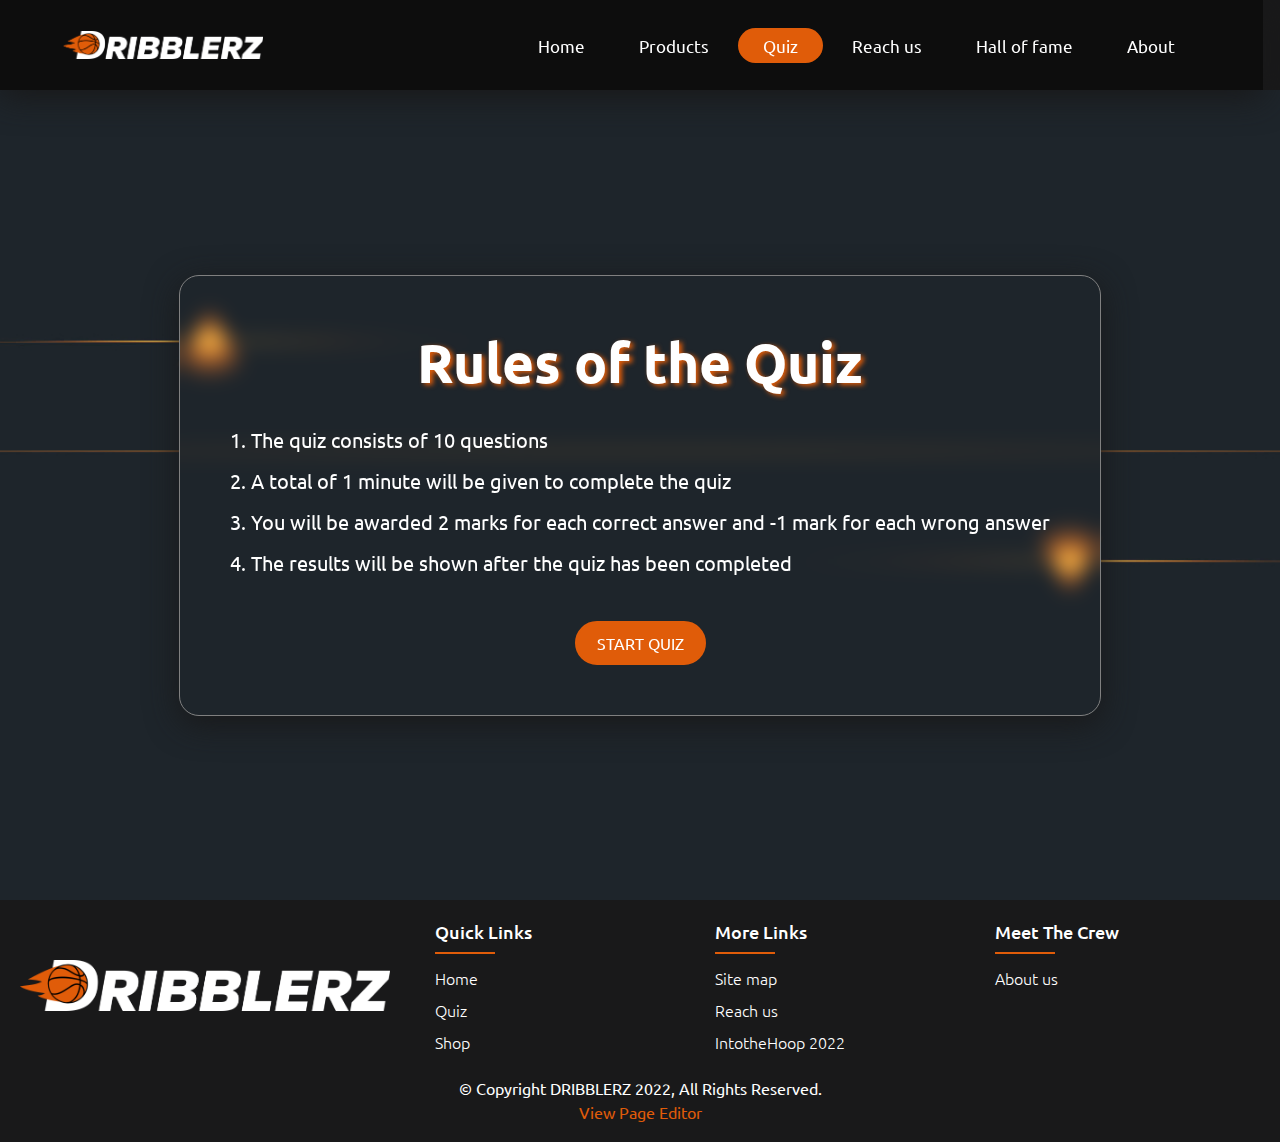
<file: quiz.html>
<!DOCTYPE html>
<html lang="en">
  <head>
    <meta charset="UTF-8" />
    <meta http-equiv="X-UA-Compatible" content="IE=edge" />
    <meta name="viewport" content="width=device-width, initial-scale=1.0" />
    <link rel="stylesheet" href="css/global-styles.css" />
    <link rel="stylesheet" href="css/quiz.css" />
    <link rel="icon" href="src/favicon.png" type="image/x-icon" />
    <link rel="preconnect" href="https://fonts.googleapis.com" />
    <link rel="preconnect" href="https://fonts.gstatic.com" crossorigin />
    <!-- <link
      href="https://fonts.googleapis.com/css2?family=Gantari:ital,wght@0,100;0,200;0,300;0,400;0,500;0,600;0,700;0,800;0,900;1,100;1,200;1,300;1,400;1,500;1,600;1,700;1,800;1,900&display=swap"
      rel="stylesheet"
    /> -->
    <link
      href="https://fonts.googleapis.com/css2?family=Ubuntu:ital,wght@0,300;0,400;0,500;0,700;1,300;1,400;1,500;1,700&display=swap"
      rel="stylesheet"
    />
    <link
      rel="stylesheet"
      href="https://cdnjs.cloudflare.com/ajax/libs/font-awesome/6.1.1/css/all.min.css"
      integrity="sha512-KfkfwYDsLkIlwQp6LFnl8zNdLGxu9YAA1QvwINks4PhcElQSvqcyVLLD9aMhXd13uQjoXtEKNosOWaZqXgel0g=="
      crossorigin="anonymous"
      referrerpolicy="no-referrer"
    />
    <!--/*!
          * Font Awesome Free 5.15.3 by @fontawesome - https://fontawesome.com
          * License - https://fontawesome.com/license/free (Icons: CC BY 4.0, Fonts: SIL OFL 1.1, Code: MIT License)
        */-->
    <title>QUIZ</title>
  </head>
  <body>
    <!-- PAGE EDITOR DETAILS -->
    <section class="page-editor flex flex-center">
      <div class="editor-exit"><i class="fas fa-times"></i></div>
      <div class="page-editor-wrapper">
        <div class="page-editor-image flex flex-center">
          <img src="src/rayyan.jpg" alt="page editor img" />
        </div>
        <div class="page-editor-name">
          <h1>Rayyan</h1>
        </div>
        <div class="page-editor-description">
          <div class="student-details">
            <p>IIT ID: 20210588</p>
            <p>UOW ID: w1913316</p>
            <p>Student-3</p>
          </div>
          <p>List of tasks completed</p>
          <hr />
          <p>Task-2a</p>
          <p>Task-6</p>
          <p>Task-8</p>
          <p>Tasks-9b to 15</p>
        </div>
      </div>
    </section>
    <!-- BACK TO TOP BTN -->
    <button class="btn back-to-top">
      <i class="fas fa-arrow-up"></i>
    </button>
    <!-- NAVIGATION SECTION -->
    <header class="nav-bar">
      <nav class="flex">
        <img id="logo" src="src/Logo.png" alt="Main Logo" />
        <ul>
          <!-- All nav links not yet working cause other member files not available in individual submission -->
          <li><a href="home.html">Home</a></li>
          <li><a href="shop.html">Products</a></li>
          <li><a class="active" href="quiz.html">Quiz</a></li>
          <li><a href="feedback.html">Reach us</a></li>
          <li><a href="thumbnail.html">Hall of fame</a></li>
          <li><a href="about.html">About</a></li>
        </ul>
      </nav>
    </header>
    <!-- QUIZ SECTION -->
    <section class="quiz-section flex flex-center flex-column">
      <div class="flex flex-column flex-center quiz-rules" id="rule-box">
        <div class="info-header">
          <h2>Rules of the Quiz</h2>
        </div>
        <div class="info">
          <p>1. The quiz consists of 10 questions</p>
          <p>2. A total of 1 minute will be given to complete the quiz</p>
          <p>
            3. You will be awarded 2 marks for each correct answer and -1 mark
            for each wrong answer
          </p>
          <p>4. The results will be shown after the quiz has been completed</p>
        </div>
        <button onclick="begin_quiz()" class="btn btn-startquiz">
          START QUIZ
        </button>
      </div>

      <form>
        <div class="countdown" id="timer"></div>

        <div class="question-sec" id="question-01">
          <div class="question-header">
            1. Which NBA team won the 2022 championship?
          </div>
          <div class="answers-list">
            <p>
              <input type="radio" name="question1" value="Bucks" />Milwaukee
              Bucks
            </p>
            <p>
              <input type="radio" name="question1" value="Lakers" />LA Lakers
            </p>
            <p>
              <input type="radio" name="question1" value="Warriors" />Golden
              State Warriors
            </p>
            <p>
              <input type="radio" name="question1" value="Celtics" />Boston
              Celtics
            </p>
          </div>
          <div onclick="q2()" class="btn btn-next">
            Next<i class="fa-solid fa-caret-right"></i>
          </div>
        </div>

        <div class="question-sec" id="question-02">
          <div class="question-header">
            2. Who won the FMVP at the 2022 championship?
          </div>
          <div class="answers-list">
            <p>
              <input type="radio" name="question2" value="Steph Curry" />Steph
              Curry
            </p>
            <p>
              <input type="radio" name="question2" value="Lebron James" />Lebron
              James
            </p>
            <p>
              <input
                type="radio"
                name="question2"
                value="Giannis Antetokounmpo"
              />Giannis Antetokounmpo
            </p>
            <p>
              <input type="radio" name="question2" value="Nikola Jokic" />Nikola
              Jokic
            </p>
          </div>
          <div onclick="q3()" class="btn btn-next">
            Next<i class="fa-solid fa-caret-right"></i>
          </div>
        </div>

        <div class="question-sec" id="question-03">
          <div class="question-header">
            3. Which player scored the most points in one game?
          </div>
          <div class="answers-list">
            <p>
              <input
                type="radio"
                name="question3"
                value="Michael Jordan"
              />Michael Jordan
            </p>
            <p>
              <input type="radio" name="question3" value="Lebron James" />Lebron
              James
            </p>
            <p>
              <input
                type="radio"
                name="question3"
                value="Wilt Chamberlain"
              />Wilt Chamberlain
            </p>
            <p>
              <input type="radio" name="question3" value="Bill Russel" />Bill
              Russel
            </p>
          </div>
          <div onclick="q4()" class="btn btn-next">
            Next<i class="fa-solid fa-caret-right"></i>
          </div>
        </div>

        <div class="question-sec" id="question-04">
          <div class="question-header">
            4. Who won the most career NBA championships as a player?
          </div>
          <div class="answers-list">
            <p>
              <input
                type="radio"
                name="question4"
                value="Michael Jordan"
              />Michael Jordan
            </p>
            <p>
              <input type="radio" name="question4" value="Kobe Bryant" />Kobe
              Bryant
            </p>
            <p>
              <input type="radio" name="question4" value="Bill Russel" />Bill
              Russel
            </p>
            <p>
              <input type="radio" name="question4" value="Steph Curry" />Steph
              Curry
            </p>
          </div>
          <div onclick="q5()" class="btn btn-next">
            Next<i class="fa-solid fa-caret-right"></i>
          </div>
        </div>

        <div class="question-sec" id="question-05">
          <div class="question-header">
            5. Which NBA team won six championships in the 1990s?
          </div>
          <div class="answers-list">
            <p>
              <input type="radio" name="question5" value="LA Lakers" />LA Lakers
            </p>
            <p>
              <input
                type="radio"
                name="question5"
                value="Chicago Bulls"
              />Chicago Bulls
            </p>
            <p>
              <input
                type="radio"
                name="question5"
                value="Dallas Mavericks"
              />Dallas Mavericks
            </p>
            <p>
              <input
                type="radio"
                name="question5"
                value="Phoenix Suns"
              />Phoenix Suns
            </p>
          </div>
          <div onclick="q6()" class="btn btn-next">
            Next<i class="fa-solid fa-caret-right"></i>
          </div>
        </div>

        <div class="question-sec" id="question-06">
          <div class="question-header">
            6. Who is the youngest ever MVP of the league?
          </div>
          <div class="answers-list">
            <p>
              <input
                type="radio"
                name="question6"
                value="Shaquille O'Neal"
              />Shaquille O'Neal
            </p>
            <p>
              <input type="radio" name="question6" value="Jayson Tatum" />Jayson
              Tatum
            </p>
            <p>
              <input
                type="radio"
                name="question6"
                value="Giannis Antetokounmpo"
              />Giannis Antetokounmpo
            </p>
            <p>
              <input
                type="radio"
                name="question6"
                value="Derrick Rose"
              />Derrick Rose
            </p>
          </div>
          <div onclick="q7()" class="btn btn-next">
            Next<i class="fa-solid fa-caret-right"></i>
          </div>
        </div>

        <div class="question-sec" id="question-07">
          <div class="question-header">
            7. How many teams play in the NBA league?
          </div>
          <div class="answers-list">
            <p><input type="radio" name="question7" value="30" />30</p>
            <p><input type="radio" name="question7" value="26" />26</p>
            <p><input type="radio" name="question7" value="38" />38</p>
            <p><input type="radio" name="question7" value="28" />28</p>
          </div>
          <div onclick="q8()" class="btn btn-next">
            Next<i class="fa-solid fa-caret-right"></i>
          </div>
        </div>

        <div class="question-sec" id="question-08">
          <div class="question-header">
            8. Who won the first ever unanimous MVP award?
          </div>
          <div class="answers-list">
            <p>
              <input
                type="radio"
                name="question8"
                value="Damian Lillard"
              />Damian Lillard
            </p>
            <p>
              <input type="radio" name="question8" value="Dwyane Wade" />Dwyane
              Wade
            </p>
            <p>
              <input type="radio" name="question8" value="Kobe Bryant" />Kobe
              Bryant
            </p>
            <p>
              <input type="radio" name="question8" value="Steph Curry" />Steph
              Curry
            </p>
          </div>
          <div onclick="q9()" class="btn btn-next">
            Next<i class="fa-solid fa-caret-right"></i>
          </div>
        </div>

        <div class="question-sec" id="question-09">
          <div class="question-header">
            9. Which team did Kobe Bryant play for in the NBA?
          </div>
          <div class="answers-list">
            <p>
              <input
                type="radio"
                name="question9"
                value="Atlanta Hawks"
              />Atlanta Hawks
            </p>
            <p>
              <input
                type="radio"
                name="question9"
                value="Washington Wizards"
              />Washington Wizards
            </p>
            <p>
              <input type="radio" name="question9" value="Miami Heat" />Miami
              Heat
            </p>
            <p>
              <input
                type="radio"
                name="question9"
                value="Los Angeles Lakers"
              />Los Angeles Lakers
            </p>
          </div>
          <div onclick="q10()" class="btn btn-next">
            Next<i class="fa-solid fa-caret-right"></i>
          </div>
        </div>

        <div class="question-sec" id="question-10">
          <div class="question-header">
            10. Who holds the record for most 3-pointers in the NBA?
          </div>
          <div class="answers-list">
            <p>
              <input type="radio" name="question10" value="Steph Curry" />Steph
              Curry
            </p>
            <p>
              <input type="radio" name="question10" value="James Harden" />James
              Harden
            </p>
            <p>
              <input type="radio" name="question10" value="Ray Allen" />Ray
              Allen
            </p>
            <p>
              <input
                type="radio"
                name="question10"
                value="Reggie Miller"
              />Reggie Miller
            </p>
          </div>
          <div onclick="submitLast()" class="btn btn-endquiz">
            Check results
          </div>
        </div>

        <div class="results-sec" id="results">
          <div class="results-header">Results of the Quiz</div>
          <div class="results-list">
            <p>
              Time taken for the quiz &emsp; : &nbsp;
              <span id="seconds"></span> Seconds
            </p>
            <br />
            <p>Correct answers &emsp; : &nbsp; <span id="correct"></span>/10</p>
            <br />
            <p>
              Incorrect / Unmarked answers &emsp; : &nbsp;
              <span id="incorrect"></span>/10
            </p>
            <br />
            <h3>Total score &emsp; : &nbsp; <span id="points"></span>/20</h3>
          </div>
          <div
            onclick="window.location.href='Quiz.html'"
            class="btn btn-endquiz"
          >
            Close
          </div>
        </div>
      </form>
    </section>
    <!-- FOOTER SECTION -->
    <footer class="footer">
      <div class="container">
        <div class="row">
          <div>
            <img class="logo" src="src/Logo.png" alt="site logo" />
          </div>
          <div class="Link-lists">
            <h4>Quick Links</h4>
            <ul>
              <li><a href="home.html">Home</a></li>
              <li><a href="quiz.html">Quiz</a></li>
              <li><a href="shop.html">Shop</a></li>
            </ul>
          </div>
          <div class="Link-lists">
            <h4>More Links</h4>
            <ul>
              <li><a href="sitemap.html">Site map</a></li>
              <li><a href="feedback.html">Reach us</a></li>
              <li><a href="additional-page.html">IntotheHoop 2022</a></li>
            </ul>
          </div>
          <div class="Link-lists">
            <h4>Meet the crew</h4>
            <ul>
              <li><a href="about.html">About us</a></li>
            </ul>
          </div>
        </div>
      </div>
      <div class="copyright">
        <p>© Copyright DRIBBLERZ 2022, All Rights Reserved.</p>
        <p class="view-page-editor">
          <a class="view-editor">View Page Editor</a>
        </p>
      </div>
    </footer>
    <script src="js/global-script.js"></script>
    <!-- QUIZ PAGE SCRIPT -->
    <script src="js/quizjs.js"></script>
  </body>
</html>
</file>
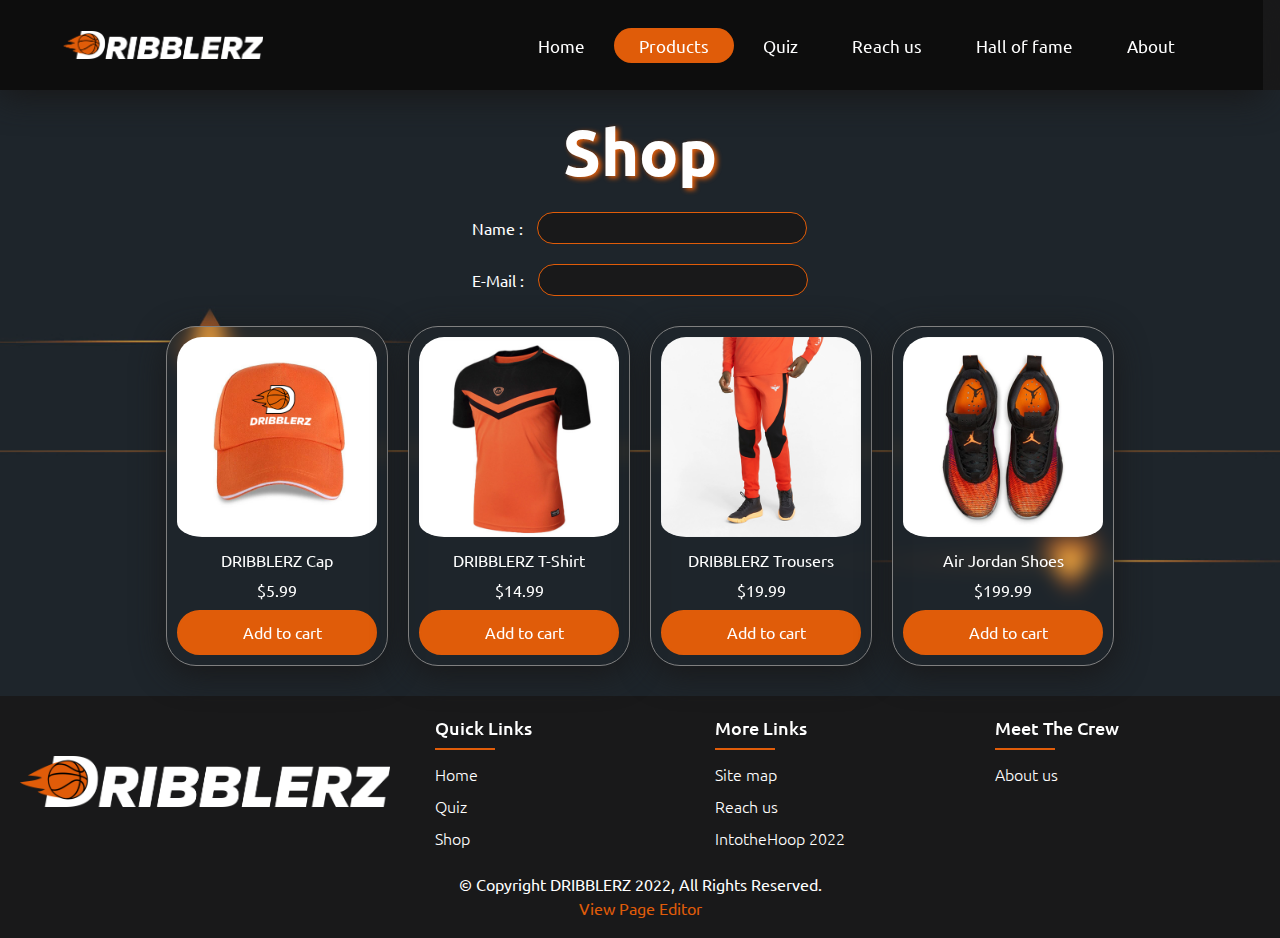
<file: shop.html>
<!DOCTYPE html>
<html lang="en">
  <head>
    <meta charset="UTF-8" />
    <meta http-equiv="X-UA-Compatible" content="IE=edge" />
    <meta name="viewport" content="width=device-width, initial-scale=1.0" />
    <link rel="stylesheet" href="css/global-styles.css" />
    <link rel="stylesheet" href="css/product-styles.css" />
    <link rel="icon" href="src/favicon.png" type="image/x-icon" />
    <link rel="preconnect" href="https://fonts.googleapis.com" />
    <link rel="preconnect" href="https://fonts.gstatic.com" crossorigin />
    <!-- <link
      href="https://fonts.googleapis.com/css2?family=Gantari:ital,wght@0,100;0,200;0,300;0,400;0,500;0,600;0,700;0,800;0,900;1,100;1,200;1,300;1,400;1,500;1,600;1,700;1,800;1,900&display=swap"
      rel="stylesheet"
    /> -->
    <link
      href="https://fonts.googleapis.com/css2?family=Ubuntu:ital,wght@0,300;0,400;0,500;0,700;1,300;1,400;1,500;1,700&display=swap"
      rel="stylesheet"
    />
    <link
      rel="stylesheet"
      href="https://cdnjs.cloudflare.com/ajax/libs/font-awesome/6.1.1/css/all.min.css"
      integrity="sha512-KfkfwYDsLkIlwQp6LFnl8zNdLGxu9YAA1QvwINks4PhcElQSvqcyVLLD9aMhXd13uQjoXtEKNosOWaZqXgel0g=="
      crossorigin="anonymous"
      referrerpolicy="no-referrer"
    />
    <script src="js/shop.js" async></script>
    <!--/*!
          * Font Awesome Free 5.15.3 by @fontawesome - https://fontawesome.com
          * License - https://fontawesome.com/license/free (Icons: CC BY 4.0, Fonts: SIL OFL 1.1, Code: MIT License)
        */-->
    <title>SHOP</title>
  </head>
  <body>
    <!-- PAGE EDITOR DETAILS -->
    <section class="page-editor flex flex-center">
      <div class="editor-exit"><i class="fas fa-times"></i></div>
      <div class="page-editor-wrapper">
        <div class="page-editor-image flex flex-center">
          <img src="src/ravindu.jpg" alt="page editor img" />
        </div>
        <div class="page-editor-name">
          <h1>Ravindu</h1>
        </div>
        <div class="page-editor-description">
          <div class="student-details">
            <p>IIT ID: 20210226</p>
            <p>UOW ID: w1912861</p>
            <p>Student-1</p>
          </div>
          <p>List of tasks completed</p>
          <hr />
          <p>Task-1</p>
          <p>Task-2a</p>
          <p>Task-4</p>
          <p>Tasks-9b to 15</p>
        </div>
      </div>
    </section>
    <!-- BACK TO TOP BTN -->
    <button class="btn back-to-top">
      <i class="fas fa-arrow-up"></i>
    </button>
    <!-- NAVIGATION SECTION -->
    <header class="nav-bar">
      <nav class="flex">
        <img id="logo" src="src/Logo.png" alt="Main Logo" />
        <ul>
          <!-- All nav links not yet working cause other member files not available in individual submission -->
          <li><a href="home.html">Home</a></li>
          <li><a class="active" href="shop.html">Products</a></li>
          <li><a href="quiz.html">Quiz</a></li>
          <li><a href="feedback.html">Reach us</a></li>
          <li><a href="thumbnail.html">Hall of fame</a></li>
          <li><a href="about.html">About</a></li>
        </ul>
      </nav>
    </header>

    <section class="product-page">
      <h1 class="product-header">Shop</h1>
      <div class="product-page-content flex flex-column flex-center">
        <div class="product-form">
          <form>
            <div class="product-form-element">
              <label for="customer-name">Name : </label>
              <input type="text" id="customer-name" name="name" />
            </div>
            <div class="product-form-element">
              <label for="customer-email">E-Mail : </label>
              <input type="text" id="customer-email" name="email" />
            </div>
          </form>
        </div>
        <!-- PRODUCTS SECTION -->
        <div class="products flex">
          <div class="product cap">
            <img
              class="product-image"
              src="src/driblerz-cap.png"
              alt="DRIBBLERZ Cap Image"
            />
            <div class="product-details">
              <span class="product-name">DRIBBLERZ Cap</span>
              <span class="product-price">$5.99</span>
              <div class="addtocart-wrapper">
                <button class="btn btn-addtocart" type="button">
                  <i class="fas fa-shopping-cart"></i>Add to cart
                </button>
              </div>
            </div>
          </div>
          <div class="product tshirt">
            <img
              class="product-image"
              src="src/driblerz-tshirt.png"
              alt=">DRIBBLERZ T-Shirt Image"
            />

            <div class="product-details">
              <span class="product-name">DRIBBLERZ T-Shirt</span>
              <span class="product-price">$14.99</span>
              <div class="addtocart-wrapper">
                <button class="btn btn-addtocart" type="button">
                  <i class="fas fa-shopping-cart"></i>Add to cart
                </button>
              </div>
            </div>
          </div>
          <div class="product trouser">
            <img
              class="product-image"
              src="src/driblerz-trousers.png"
              alt="DRIBBLERZ Trousers Image"
            />
            <!-- https://eu.puma.com/lu/en/pd/melo-dime-mens-basketball-pants/535108.html -->
            <div class="product-details">
              <span class="product-name">DRIBBLERZ Trousers</span>
              <span class="product-price">$19.99</span>
              <div class="addtocart-wrapper">
                <button class="btn btn-addtocart" type="button">
                  <i class="fas fa-shopping-cart"></i>Add to cart
                </button>
              </div>
            </div>
          </div>
          <div class="product sneakers">
            <img
              class="product-image"
              src="src/driblerz-sneakers.png"
              alt="Air Jordan Shoes Image"
            />
            <!-- https://bouncewear.com/en-fr/products/cz2650-002-air-jordan-xxxvi-black-laser-orange-deadly-pink-black-laser-orange-deadly-pink -->
            <div class="product-details">
              <span class="product-name">Air Jordan Shoes</span>
              <span class="product-price">$199.99</span>
              <div class="addtocart-wrapper">
                <button class="btn btn-addtocart" type="button">
                  <i class="fas fa-shopping-cart"></i>Add to cart
                </button>
              </div>
            </div>
          </div>
        </div>
        <!-- PRODUCT CART SECTION -->
        <div class="cart invisible" id="cart">
          <div class="cart-row">
            <span class="cart-item cart-header cart-column">ITEM</span>
            <span class="cart-price cart-header cart-column">PRICE</span>
            <span class="cart-quantity cart-header cart-column">QUANTITY</span>
          </div>
          <div class="cart-items"></div>
          <div class="cart-total">
            <strong class="cart-total-title">Total</strong>
            <span class="cart-total-price">$0</span>
          </div>
          <button class="btn btn-primary btn-purchase" type="button">
            <i class="fas fa-shopping-cart"></i>Place Order
          </button>
        </div>
      </div>
      <!-- INVOICE SECTION -->
      <div class="invoice-content flex flex-center flex-column invisible">
        <div class="invoice-container">
          <div class="customer-details">
            <h6>Customer Details</h6>
            <p class="customer-name-invoice"></p>
            <p class="customer-email-invoice"></p>
          </div>
          <div class="invoice-details">
            <h6>Invoice Details</h6>
            <div class="invoice-rows"></div>
            <div class="invoice-total"><strong>Total Bill : </strong> $100</div>
          </div>
        </div>
        <button class="btn btn-edit">
          <i class="fas fa-pen"></i>Change Order
        </button>
      </div>
    </section>
    <footer class="footer">
      <div class="container">
        <div class="row">
          <div>
            <img class="logo" src="src/Logo.png" alt="site logo" />
          </div>
          <div class="Link-lists">
            <h4>Quick Links</h4>
            <ul>
              <li><a href="home.html">Home</a></li>
              <li><a href="quiz.html">Quiz</a></li>
              <li><a href="shop.html">Shop</a></li>
            </ul>
          </div>
          <div class="Link-lists">
            <h4>More Links</h4>
            <ul>
              <li><a href="sitemap.html">Site map</a></li>
              <li><a href="feedback.html">Reach us</a></li>
              <li><a href="additional-page.html">IntotheHoop 2022</a></li>
            </ul>
          </div>
          <div class="Link-lists">
            <h4>Meet the crew</h4>
            <ul>
              <li><a href="about.html">About us</a></li>
            </ul>
          </div>
        </div>
      </div>
      <div class="copyright">
        <p>© Copyright DRIBBLERZ 2022, All Rights Reserved.</p>
        <p class="view-page-editor">
          <a class="view-editor">View Page Editor</a>
        </p>
      </div>
    </footer>
    <script src="js/global-script.js"></script>
  </body>
</html>
</file>
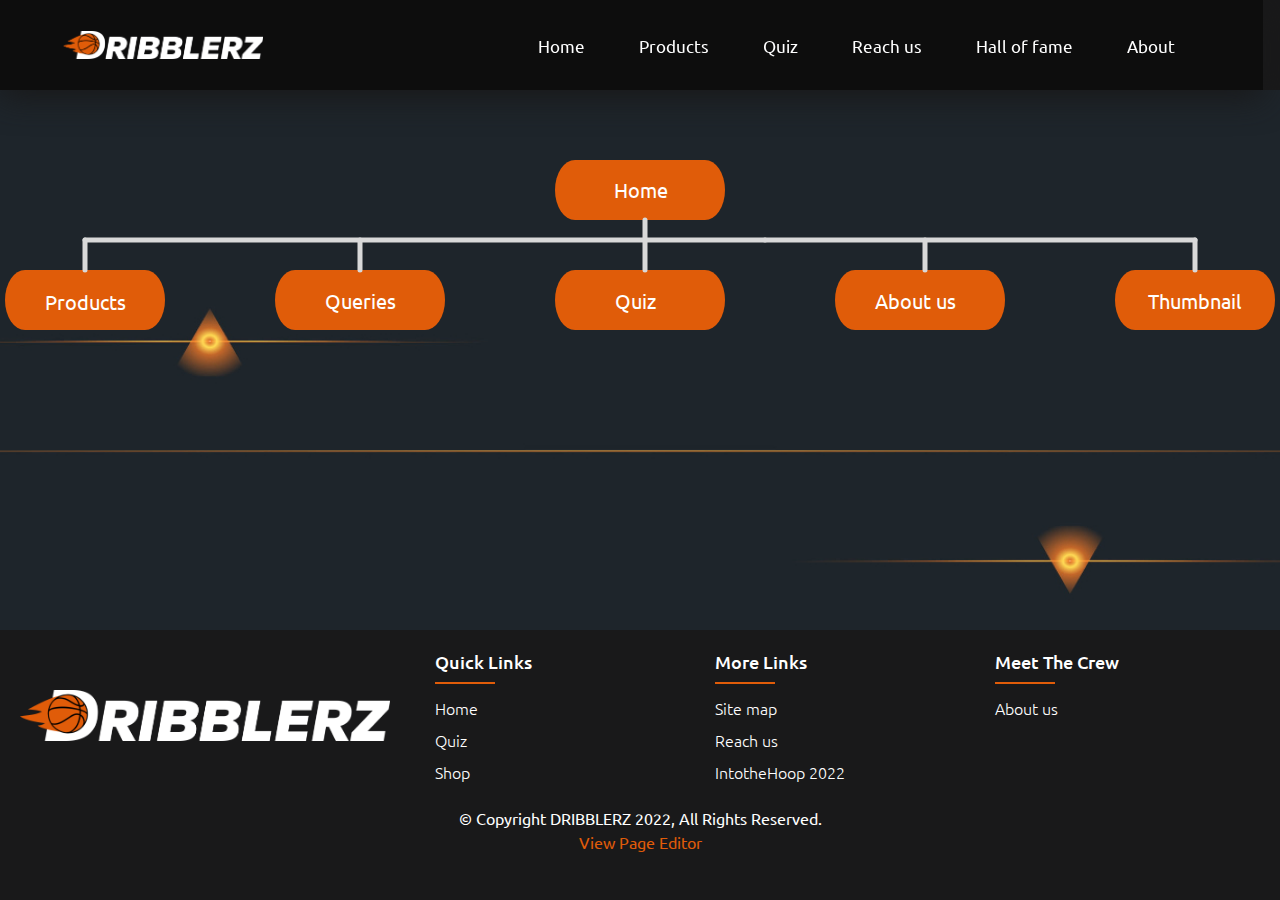
<file: sitemap.html>
<!DOCTYPE html>
<html lang="en">
  <head>
    <meta charset="UTF-8" />
    <meta http-equiv="X-UA-Compatible" content="IE=edge" />
    <meta name="viewport" content="width=device-width, initial-scale=1.0" />
    <link rel="stylesheet" href="css/global-styles.css" />
    <link rel="stylesheet" href="css/sitemap.css" />
    <link rel="icon" href="src/favicon.png" type="image/x-icon" />
    <link rel="preconnect" href="https://fonts.googleapis.com" />
    <link rel="preconnect" href="https://fonts.gstatic.com" crossorigin />
    <link
      href="https://fonts.googleapis.com/css2?family=Ubuntu:ital,wght@0,300;0,400;0,500;0,700;1,300;1,400;1,500;1,700&display=swap"
      rel="stylesheet"
    />
    <link
      rel="stylesheet"
      href="https://cdnjs.cloudflare.com/ajax/libs/font-awesome/6.1.1/css/all.min.css"
      integrity="sha512-KfkfwYDsLkIlwQp6LFnl8zNdLGxu9YAA1QvwINks4PhcElQSvqcyVLLD9aMhXd13uQjoXtEKNosOWaZqXgel0g=="
      crossorigin="anonymous"
      referrerpolicy="no-referrer"
    />
    <!--/*!
          * Font Awesome Free 5.15.3 by @fontawesome - https://fontawesome.com
          * License - https://fontawesome.com/license/free (Icons: CC BY 4.0, Fonts: SIL OFL 1.1, Code: MIT License)
        */-->
    <title>Site Map</title>
  </head>

  <body>
    <!-- PAGE EDITOR SECTION -->
    <section class="page-editor flex flex-center">
      <div class="editor-exit"><i class="fas fa-times"></i></div>
      <div class="page-editor-wrapper">
        <div class="page-editor-image flex flex-center">
          <img src="src/ravihara.jpeg" alt="page editor img" />
        </div>
        <div class="page-editor-name">
          <h1>Ravihara</h1>
        </div>
        <div class="page-editor-description">
          <div class="student-details">
            <p>IIT ID: 20211620</p>
            <p>UOW ID: w1913374</p>
            <p>Student-4</p>
          </div>
          <p>List of tasks completed</p>
          <p>Task-2a</p>
          <p>Task-5</p>
          <p>Task-7</p>
          <p>Tasks-9b to 15</p>
          <br />
        </div>
      </div>
    </section>
    <!-- BACK TO TOP BTN -->
    <button class="btn back-to-top">
      <i class="fas fa-arrow-up"></i>
    </button>
    <!-- NAVIGATION SECTION -->
    <header class="nav-bar">
      <nav class="flex">
        <img id="logo" src="src/Logo.png" alt="Main Logo" />
        <ul>
          <!-- All nav links not yet working cause other member files not available in individual submission -->
          <li><a href="home.html">Home</a></li>
          <li><a href="shop.html">Products</a></li>
          <li><a href="quiz.html">Quiz</a></li>
          <li><a href="feedback.html">Reach us</a></li>
          <li><a href="thumbnail.html">Hall of fame</a></li>
          <li><a href="about.html">About</a></li>
        </ul>
      </nav>
    </header>

    <section>
      <div class="sitemap">
        <svg width="100%" height="200px">
          <!-- Home Page -->
          <a href="home.html">
            <g class="btnLink">
              <rect
                height="60"
                width="170"
                x="650"
                y="20"
                rx="20"
                ry="30"
                class="Box"
              ></rect>
              <text fill="white" x="709" y="58" class="text">Home</text>
            </g>
          </a>

          <!-- buy product -->
          <a href="shop.html">
            <g class="btnLink">
              <rect
                height="60"
                width="160"
                x="100"
                y="130"
                rx="20"
                ry="30"
                class="Box"
              ></rect>
              <text fill="white" x="140" y="170" class="text">Products</text>
            </g>
          </a>

          <!-- Queries-->
          <a href="feedback.html">
            <g class="btnLink">
              <rect
                height="60"
                width="170"
                x="370"
                y="130"
                rx="20"
                ry="30"
                class="Box"
              ></rect>
              <text fill="white" x="420" y="169" class="text">Queries</text>
            </g>
          </a>

          <!-- Quiz-->
          <a href="quiz.html">
            <g class="btnLink">
              <rect
                height="60"
                width="170"
                x="650"
                y="130"
                rx="20"
                ry="30"
                class="Box"
              ></rect>
              <text fill="white" x="710" y="169" class="text">Quiz</text>
            </g>
          </a>

          <!-- About us-->
          <a href="about.html">
            <g class="btnLink">
              <rect
                fill="#E05C09
            "
                height="60"
                width="170"
                x="930"
                y="130"
                rx="20"
                ry="30"
                class="Box"
              ></rect>
              <text fill="white" x="970" y="169" class="text">About us</text>
            </g>
          </a>

          <!-- Thumbnail -->
          <a href="thumbnail.html">
            <g class="btnLink">
              <rect
                fill="#E05C09
            "
                height="60"
                width="160"
                x="1210"
                y="130"
                rx="20"
                ry="30"
                class="Box"
              ></rect>
              <text fill="white" x="1243" y="169" class="text">Thumbnail</text>
            </g>
          </a>

          <!-- Lines -->
          <g
            fill="none"
            stroke="#d9d9d9"
            stroke-width="5"
            stroke-linecap="round"
          >
            <line x1="740" y1="80" x2="740" y2="130" />
            <line x1="1290" y1="100" x2="860" y2="100" />
            <line x1="180" y1="100" x2="860" y2="100" />
            <line x1="455" y1="100" x2="455" y2="130" />
            <line x1="1020" y1="100" x2="1020" y2="130" />
            <line x1="1290" y1="100" x2="1290" y2="130" />
            <line x1="180" y1="100" x2="180" y2="130" />
          </g>
        </svg>
      </div>
    </section>
    <!-- FOOTER SECTION -->
    <footer class="footer">
      <div class="container">
        <div class="row">
          <div>
            <img class="logo" src="src/Logo.png" alt="site logo" />
          </div>
          <div class="Link-lists">
            <h4>Quick Links</h4>
            <ul>
              <li><a href="home.html">Home</a></li>
              <li><a href="quiz.html">Quiz</a></li>
              <li><a href="shop.html">Shop</a></li>
            </ul>
          </div>
          <div class="Link-lists">
            <h4>More Links</h4>
            <ul>
              <li><a href="sitemap.html">Site map</a></li>
              <li><a href="feedback.html">Reach us</a></li>
              <li><a href="additional-page.html">IntotheHoop 2022</a></li>
            </ul>
          </div>
          <div class="Link-lists">
            <h4>Meet the crew</h4>
            <ul>
              <li><a href="about.html">About us</a></li>
            </ul>
          </div>
        </div>
      </div>
      <div class="copyright">
        <p>© Copyright DRIBBLERZ 2022, All Rights Reserved.</p>
        <p class="view-page-editor">
          <a class="view-editor">View Page Editor</a>
        </p>
      </div>
    </footer>
    <script src="js/global-script.js"></script>
  </body>
</html>
</file>
<file: css/global-styles.css>
/* Creating main colour theme for the site */
:root {
  --orange: #e05c09;
  --black: #19191a;
  --grey: #282c2c;
}

/* Removing all default spacing */
* {
  margin: 0;
  padding: 0;
  box-sizing: border-box;
  /* Adding colour white to every element */
  color: white;
}

html {
  scroll-behavior: smooth;
}

/* Adding custom font to every element */
html,
body,
form,
fieldset,
table,
tr,
td,
img {
  font-family: "Ubuntu", sans-serif;
}

#Logo{}

/* Changing text selection colour */
::-moz-selection {
  background: var(--orange);
}

::selection {
  background: var(--orange);
}

input,
button,
select,
textarea,
optgroup,
option {
  font-family: inherit;
  font-size: inherit;
  font-style: inherit;
  font-weight: inherit;
}

body {
  background-color: var(--black);
}

.active:hover {
  color: white;
  box-shadow: 0px 0px 7px var(--orange);
  transition: 0.4s;
}

h1 {
  font-size: 65px;
  text-shadow: 3px 2px 5px var(--orange);
}

input:-webkit-autofill,
textarea:-webkit-autofill,
select:-webkit-autofill {
  border: 1px solid var(--orange);
  -webkit-text-fill-color: white;
  -webkit-box-shadow: 0 0 0px 1000px #000 inset;
}

input:-webkit-autofill:hover,
input:-webkit-autofill:focus,
textarea:-webkit-autofill:hover,
textarea:-webkit-autofill:focus,
select:-webkit-autofill:hover,
select:-webkit-autofill:focus {
  border: 1px solid var(--orange);
  -webkit-text-fill-color: white;
  -webkit-box-shadow: 0 0 0px 1000px var(--grey) inset;
}

input {
  padding: 5px 10px;
  border-radius: 20px;
  background-color: var(--black);
  border: solid 1px var(--orange);
  outline: none;
  color: white;
  transition: 0.4s;
}

input:focus {
  background-color: var(--grey);
  border: solid 1px var(--orange);
}

/* Creating re-usable style classes to increase code efficiency */
.flex {
  display: flex;
}

.flex-column {
  flex-direction: column;
}

.flex-center {
  align-items: center;
  justify-content: center;
}

.btn {
  padding: 10px 20px;
  border-radius: 50px;
  background-color: var(--orange);
  color: white;
  border: 2px solid var(--orange);
  transition: all 0.4s ease;
}
.btn:hover {
  background-color: transparent;
  box-shadow: inset 0px 0px 5px var(--orange), 0px 0px 5px var(--orange);
  cursor: pointer;
}

hr {
  padding-bottom: 0.5px;
  margin-bottom: 3px;
  background-color: var(--orange);
  border: none;
}

section {
  background: url(../src/wallpaper.jpg);
  background-size: cover;
  background-position: center;
  background-attachment: fixed;
}

/*---NAVIGATION STYLES---*/
header {
  position: sticky;
  top: 0px;
  justify-content: flex-end;
  width: 98.7vw;
  z-index: 5;
  backdrop-filter: blur(10px);
  box-shadow: 0 8px 32px 0 var(--black);
  background: rgba(0, 0, 0, 0.476);
}

nav {
  min-height: 10vh;
  width: 90%;
  margin: auto;
  align-items: center;
  justify-content: space-between;
}

#logo {
  max-width: 200px;
  margin-right: auto;
}

a {
  text-decoration: none;
}

nav ul {
  align-items: center;
  justify-content: space-evenly;
  list-style: none;
}

nav li {
  display: inline-block;
}

nav a {
  font-size: 17px;
  text-decoration: none;
  color: white;
  padding: 5px 23px;
  border-radius: 30px;
  border: 2px transparent solid;
  transition: all 0.4s ease;
}

nav a:hover {
  border: 2px solid var(--orange);
}

.active {
  color: white;
  background-color: var(--orange);
  border-radius: 30px;
}

/*---Back to top button styling---*/
.back-to-top {
  position: fixed;
  width: 55px;
  height: 55px;
  padding: 10px 10px;
  bottom: 50px;
  right: -100px;
  font-size: 25px;
  z-index: 20;
  transition: all 0.4s ease;
}

.show-btt {
  bottom: 50px;
  right: 50px;
}

.back-to-top:hover {
  background-color: var(--grey);
}

/*---FOOTER SECTION---*/
.row {
  display: flex;
}
ul {
  list-style: none;
}
.footer {
  padding: 20px 20px;
}
.Link-lists {
  width: 25%;
  padding: 0 15px;
}
.Link-lists h4 {
  font-size: 18px;
  color: white;
  text-transform: capitalize;
  margin-bottom: 23px;
  font-weight: 500;
  position: relative;
}
.Link-lists h4::before {
  content: "";
  position: absolute;
  left: 0px;
  bottom: -10px;
  background-color: var(--orange);
  height: 2px;
  box-sizing: border-box;
  width: 60px;
}
.Link-lists ul li:not(:last-child) {
  margin-bottom: 10px;
}
.Link-lists ul li a {
  font-size: 16px;
  text-decoration: none;
  font-weight: 300;
  color: white;
  display: block;
  transition: all 0.3s ease;
}
.Link-lists ul li a:hover {
  color: var(--orange);
  padding-left: 8px;
}
.footer .logo {
  padding-top: 40px;
  padding-right: 30px;
  max-width: 400px;
}

.copyright {
  text-align: center;
  padding-top: 25px;
}

/* ---Page editor section--- */
.page-editor {
  z-index: 100;
  position: fixed;
  height: 100vh;
  width: 30vw;
  background: none;
  backdrop-filter: blur(10px);
  box-shadow: 0 8px 32px 0 var(--black);
  background: rgba(0, 0, 0, 0.476);
  left: -1200px;
  transition: 1s ease;
  opacity: 0;
}
.page-editor-image {
  padding-bottom: 20px;
}
.page-editor-image img {
  width: 175px;
  background-color: rgb(157, 50, 52);
  border-radius: 50%;
}
.page-editor-name h1 {
  font-size: 30px;
  text-align: center;
  padding-bottom: 12px;
}

.page-editor-description p {
  font-size: 17px;
  text-align: center;
}
.page-editor-wrapper {
  width: 50%;
}

.student-details {
  padding-bottom: 10px;
}

.editor-exit {
  position: absolute;
  top: 13px;
  right: 20px;
  font-size: 30px;
  cursor: pointer;
}
.view-page-editor {
  padding-top: 4px;
}
.view-page-editor a {
  text-decoration: none;
  color: var(--orange);
  cursor: pointer;
}
.view-page-editor a:hover {
  color: #fff;
  transition: 0.5s;
}
</file>
<file: css/presentation-page.css>
/*---PRESENTATION PAGE---*/
#presentation-content {
  height: 100vh;
  align-items: center;
  justify-content: center;
}

#presentation-content h1 {
  font-size: 70px;
}

#presentation-content h1:nth-child(2) {
  font-size: 40px;
  padding-bottom: 20px;
}

#presentation-content p,
span {
  font-size: 30px;
  padding-bottom: 20px;
}

.fa-crown {
  padding-left: 8px;
}
</file>
<file: css/about.css>
/*---STUDENT DETAILS---*/

.about-sec {
  margin: 0 0 0 auto;
  min-height: 90vh;
  padding: 0px 10px;
  min-width: 100vw;
}

.about-header {
  text-align: center;
}

.about-header h1 {
  padding-top: 50px;
  font-size: 60px;
  padding-bottom: 50px;
  text-shadow: 3px 2px 5px var(--orange);
}

.student-det {
  float: center;
  display: inline-grid;
  position: relative;
  padding-right: 40px;
  margin: 5px 10px;
}

.student-img {
  display: block;
  height: 310px;
  width: 240px;
  margin: 10px;
  font-size: 25px;
  backdrop-filter: blur(10px);
  border: 1px gray solid;
  box-shadow: 0 8px 32px 0 var(--black);
  border-radius: 20px;
  object-fit: cover;
}

.image-overlay {
  position: absolute;
  margin: 0px;
  top: 0;
  left: 0;
  width: 260px;
  height: 330px;
  border-radius: 30px;
  background: rgba(0, 0, 0, 0.6);
  display: flex;
  flex-direction: column;
  align-items: center;
  justify-content: center;
  opacity: 0;
  transition: opacity 0.25s;
}

.image-overlay > * {
  transform: translateY(20px);
  transition: transform 0.25s;
}

.image-overlay:hover {
  opacity: 1;
}

.image-overlay:hover > * {
  transform: translateY(0);
}

.img-title {
  font-size: 25px;
  padding-bottom: 20px;
}

.img-description {
  text-align: center;
  padding-bottom: 10px;
}

.img-description p {
  font-size: 18px;
  padding-bottom: 10px;
}

.student-roles {
  font-size: 16px;
}

.student-roles p {
  padding-bottom: 8px;
}
</file>
<file: css/additional-page.css>
/* ---Tournament registration section---  */
.tournament-details {
  width: 650px;
  text-align: center;
}

.tournament-details h1 {
  padding-bottom: 20px;
  padding-top: 20px;
}

.tournament-details p {
  padding: 10px;
  font-size: 18px;
}

.tournament-details img {
  width: 350px;
}

.register-button {
  margin-top: 20px;
}

.tournament-rules {
  padding-top: 70px;
}

.tournament-rules h1 {
  padding-bottom: 30px;
}

.tournament-rules h2 {
  text-align: center;
  font-size: 40px;
  padding-bottom: 20px;
  padding-top: 30px;
}
.tournament-rules ul {
  list-style: disc;
}
.tournament-rules li {
  padding-bottom: 8px;
}

.tournament-registration-form fieldset {
  padding: 0 40px;
  text-align: center;
  border-radius: 25px;
  border-color: var(--orange);
  backdrop-filter: blur(10px);
}

.tournament-registration-form legend {
  font-size: 25px;
  padding: 20px 10px;
}

.registration-field {
  padding-bottom: 15px;
}

.registration-field input {
  padding: 10px 20px;
  width: 370px;
}

.registration-field:last-child {
  padding-bottom: 30px;
}

.tournament-registration-form button {
  margin-top: 15px;
}
.form-agree {
  padding-top: 15px;
  padding-bottom: 10px;
}

.warning-messages {
  font-size: 15px;
  margin-top: 8px;
  color: red;
  opacity: 0;
}

.rule-agree-warning {
  display: block;
  font-size: 13px;
}

/* ---Sponsors logo section--- */
.sponsors {
  height: 100vh;
}

.sponsors-logo img {
  width: 200px;
}

.sponsors-logo {
  margin: 10px;
  padding: 10px;
  filter: grayscale(1);
  transition: filter 0.6s ease;
}

.sponsors-logo:hover {
  filter: grayscale(0);
}

.sponsor-logos-wrapper {
  width: 800px;
  flex-wrap: wrap;
}

.sponsors h2 {
  padding-bottom: 25px;
  font-size: 55px;
}

/* ---Newsletter section---  */
.newsletter-wrapper {
  width: 100%;
  height: 100%;
  display: flex;
  justify-content: center;
  align-items: center;
  padding-bottom: 70px;
}

.newsletter-content {
  padding: 20px;
  width: 500px;
  height: 225px;
  border-radius: 10px;
  text-align: center;
  backdrop-filter: blur(10px);
  border: 1px gray solid;
  box-shadow: 0 8px 32px 0 var(--black);
}

.newsletter-form h1 {
  font-size: 35px;
  padding-bottom: 25px;
}
.newsletter-form div {
  color: var(--p-color);
  font-size: 15px;
  padding-bottom: 25px;
}
.newsletter-form footer {
  padding-bottom: 15px;
}
.newsletter-form footer input {
  padding: 11px;
  width: 250px;
  margin-right: 10px;
}

.email-warning {
  font-size: 13px;
  padding-top: 5px;
  color: red;
  position: absolute;
  left: 80px;
  opacity: 0;
}

.newsletter-success {
  display: none;
}

.success-msg {
  color: rgb(7, 187, 7);
  font-size: 23px;
}

.newsletter-success i {
  color: rgb(7, 187, 7);
  font-size: 60px;
  padding-bottom: 20px;
}

/* ---Page editor panel--- */

.page-editor {
  width: 98.7vw;
  left: -2000px;
}
</file>
<file: css/query-form.css>
/* ---Feedback section--- */
.form {
  display: flex;
  min-height: 100vh;
  align-items: center;
  justify-content: center;
}
.container-form {
  width: 600px;
  background: var(--grey);
  box-shadow: 0 0 20px var(--orange);
  border-radius: 30px;
  opacity: 1;
  padding: 30px 20px;
  margin-top: 25px;
  margin-bottom: 25px;
}

.container form {
  width: 100%;
  text-align: center;
  padding: 25px 20px;
}

form h1 {
  padding-bottom: 10px;
  font-size: 65px;
  text-align: center;
}
form .user {
  position: relative;
  padding-left: 10px;
  padding-right: 10px;
  padding-bottom: 10px;
}

.user i {
  position: absolute;
  font-size: 20px;
  top: 50%;
  right: 20px;
  transform: translate(-70%, -70%);
}
form input {
  width: 100%;
  height: 50px;
  margin: 5px 0;
  border: 1px solid var(--orange);
  border-radius: 30px;
  color: #e05c09;
  background: #302e2e;
  padding: 0 15px;
  padding-right: 45px;
  font-size: 20px;
}

form select {
  width: 100%;
  height: 50px;
  margin: 5px 0;
  border: 1px solid var(--orange);
  border-radius: 30px;
  color: #e05c09;
  background: #302e2e;
  padding: 0 15px;
  font-size: 20px;
}
::selection {
  color: #fff;
  background: var(--orange);
}

form textarea {
  padding: 5px 15px;
  border: 1px solid var(--orange);
  border-radius: 30px;
  background: #302e2e;
  font-size: 20px;
  width: 100%;
  margin: 4px 0;
  resize: vertical;
}

form button {
  margin-top: 10px;
  margin-bottom: -10px;
  border: none;
  background: var(--orange);
  color: rgb(242, 228, 228);
  padding: 10px 0;
  width: 100%;
  font-size: 20px;
  font-weight: 800;
  cursor: pointer;
  border-radius: 30px;
}
form input:focus::placeholder,
form textarea:focus::placeholder {
  padding-left: 4px;
  color: var(--orange);
  transition: all 0.4s ease;
}
form select:focus {
  color: var(--orange);
  transition: all 0.4s ease;
}

form select::selection {
  color: var(--orange);
  transition: all 0.4s ease;
}

form select:focus + i,
form input:focus + i {
  color: var(--orange);
  transition: all 0.4s ease;
}

/*--Query popup styling---*/
.popup {
  position: absolute;
  top: 50%;
  left: 50%;
  transform: translate(-50%, -38%);
  width: 600px;
  height: 575px;
  background: var(--grey);
  box-shadow: 0 0 20px var(--orange);
  border-radius: 30px;
  opacity: 1;
  padding: 30px 20px;
  text-align: center;
  visibility: hidden;
}

.open-popup {
  visibility: visible;
}
.popup img {
  width: 100px;
  margin-top: -30px;
  border-radius: 50%;
}

.popup h2 {
  font-size: 38px;
  font-weight: 500;
  margin: 10px 0 10px;
}

.popup p {
  color: #e05c09;
  text-align: center;
  font-size: 20px;
  font-weight: 500;
  margin: 5px 0 10px;
}

.popup button {
  width: 80%;
  margin-top: 20px;
  box-shadow: 0 2px 5px rgba(0, 0, 0, 0.2);
}

.queryPopField {
  text-transform: capitalize;
}
</file>
<file: css/homepage.css>
.highlighted {
  color: var(--orange);
  text-shadow: 3px 2px 5px white;
}

/*------HERO SECTION------*/
.hero {
  display: flex;
  align-items: center;
  min-height: 90vh;
  padding: 0 10px;
}

.hero-content {
  align-items: center;
  justify-content: center;
  flex: 1 1 40rem;
  width: 50%;
  padding: 50px;
  backdrop-filter: blur(10px);
  border: 1px gray solid;
  height: 100%;
  box-shadow: 0 8px 32px 0 var(--black);
  border-radius: 20px;
}
.hero-content h2 {
  text-align: center;
  font-size: 75px;
  padding-bottom: 25px;
  text-shadow: 3px 2px 5px var(--orange);
}
.hero-content p {
  text-align: center;
  padding-bottom: 25px;
}

.hero-animation svg {
  width: 100%;
  height: 100%;
}

.hero-animation {
  flex: 1 1 20rem;
}

#ball {
  animation: ball-bounce 0.5s infinite alternate ease-in;
  transform-origin: 50% 50%;
  transform-box: fill-box;
}

@keyframes ball-bounce {
  from {
    transform: translateY(-49%) rotate(0deg);
  }
  to {
    transform: translateY(233%) rotate(720deg);
  }
}

#hand {
  animation: arm-swing 0.5s infinite alternate ease-in-out;
  transform-origin: 90% 10%;
  transform-box: fill-box;
}

@keyframes arm-swing {
  from {
    transform: rotateZ(20deg);
  }
  to {
    transform: rotateZ(-10deg);
  }
}

.btn-main {
  padding: 20px 30px;
  font-size: 18px;
  border: 2px solid var(--orange);
}

.btn-main:hover {
  background-color: transparent;
  box-shadow: inset 0px 0px 10px var(--orange), 0px 0px 10px var(--orange);
  transition: 0.4s;
  cursor: pointer;
}
.fa-globe {
  padding-right: 10px;
}

/* -----------BENEFITS SECTION --------------- */

.benefits {
  min-height: 90vh;
}

.benefits h2 {
  font-size: 60px;
  padding-bottom: 25px;
  text-shadow: 3px 2px 5px var(--orange);
}

.benifit-card-wrapper {
  flex-wrap: wrap;
  width: 1000px;
}

.benifit-card-wrapper .card {
  display: flex;
  flex-direction: column;
  justify-content: center;
  align-items: center;
  text-align: center;
  width: 265px;
  height: 250px;
  margin: 10px;
  padding: 20px;
  border-radius: 20px;
  overflow: hidden;

  backdrop-filter: blur(10px);
  border: 1px gray solid;
  box-shadow: 0 8px 32px 0 var(--black);
  border-radius: 20px;
  transition: all 0.2s ease-in-out;
}

.benifit-card-wrapper .card:hover {
  border: 1px var(--orange) solid;
}
.benifit-card-wrapper .card .icon {
  font-size: 90px;
  position: relative;
  transform: translateY(20px);
  transition: all 0.4s ease;
}

.benifit-card-wrapper .card:hover .icon {
  font-size: 70px;
  transform: translateY(0px);
  color: var(--orange);
}

.benifit-card-wrapper .card .card-name {
  padding: 20px 0 10px 0;
  position: relative;
  font-size: 27px;
  transform: translateY(30px);
  transition: all 0.5s ease;
  text-transform: uppercase;
}

.benifit-card-wrapper .card:hover .card-name {
  transform: translateY(0px);
}

.benifit-card-wrapper .card .card-description {
  padding: 10px 0;
  position: relative;
  transform: translateY(50px);
  opacity: 0;
  transition: all 0.6s ease;
  width: 200px;
}

.benifit-card-wrapper .card:hover .card-description {
  transform: translateY(0px);
  opacity: 1;
}

/*------SHOP SECTION------*/
.products {
  display: flex;
  align-items: center;
  margin: 0 0 0 auto;
  min-height: 80vh;
  padding: 0 10px;
}

.products-content {
  align-items: center;
  justify-content: center;
  flex: 1 1 40rem;
  width: 50%;
  padding: 50px;
  backdrop-filter: blur(10px);
  border: 1px gray solid;
  height: 100%;
  box-shadow: 0 8px 32px 0 var(--black);
  border-radius: 20px;
}
.products-content h2 {
  text-align: center;
  font-size: 60px;
  padding-bottom: 25px;
  text-shadow: 3px 2px 5px var(--orange);
}
.products-content p {
  text-align: center;
  padding-bottom: 25px;
}

.product-samples {
  flex: 1 1 20rem;
}

.fa-shopping-bag {
  padding-right: 10px;
}

.product-animation {
  position: relative;
  transform: translate(-50%, -50%);
}

.product-samples img {
  width: 150px;
  border-radius: 15px;
}

.product-img {
  position: absolute;
  transform: translate(-50%, -50%);
}
.test {
  margin: 100px;
}
.product1 {
  z-index: 4;
  left: -80px;
  top: 80px;
  transition: all ease 0.4s;
}
.product2 {
  z-index: 3;
  left: -40px;
  top: 40px;
  transition: all ease 0.4s;
}
.product3 {
  z-index: 2;
  left: 0px;
  top: 0px;
  transition: all ease 0.4s;
}
.product4 {
  z-index: 1;
  left: 40px;
  top: -40px;
  transition: all ease 0.4s;
}

.product1-animated {
  padding: 15px;
  left: -100px;
  top: 90px;
}
.product2-animated {
  padding: 15px;
  left: 75px;
  top: 90px;
}
.product3-animated {
  padding: 15px;
  left: -100px;
  top: -80px;
}
.product4-animated {
  padding: 15px;
  left: 75px;
  top: -80px;
}

.fa-shopping-bag {
  padding-right: 10px;
}

.quiz {
  display: flex;
  align-items: center;
  margin: 0 0 0 auto;
  min-height: 100vh;
  padding: 0 10px;
}

.quiz-content {
  align-items: center;
  justify-content: center;
  flex: 1 1 40rem;
  width: 50%;
  padding: 50px;
  backdrop-filter: blur(10px);
  border: 1px gray solid;
  height: 100%;
  box-shadow: 0 8px 32px 0 var(--black);
  border-radius: 20px;
}
.quiz-content h2 {
  text-align: center;
  font-size: 60px;
  padding-bottom: 25px;
  text-shadow: 3px 2px 5px var(--orange);
}
.quiz-content p {
  text-align: center;
  padding-bottom: 25px;
}

.fa-graduation-cap {
  padding-right: 10px;
}

.quiz-animation svg {
  width: 100%;
  height: 100%;
}

.quiz-animation {
  flex: 1 1 20rem;
}

#head {
  animation: head-swing 3s infinite alternate ease-in-out;
  transform-origin: 50% 100%;
  transform-box: fill-box;
}
@keyframes head-swing {
  from {
    transform: rotateZ(-5deg);
  }
  to {
    transform: rotateZ(10deg);
  }
}

#question-mark {
  animation: quiz-swing 3s infinite alternate ease-in-out;
  transform-origin: 50% 100%;
  transform-box: fill-box;
}

@keyframes quiz-swing {
  from {
    transform: rotateZ(-10deg);
  }
  to {
    transform: rotateZ(10deg);
  }
}

/* ---Page editor panel--- */

.page-editor {
  width: 98.7vw;
  left: -2000px;
}
</file>
<file: css/quiz.css>
/*---QUIZ SECTION---*/
.quiz-section {
  margin: 0 0 0 auto;
  min-height: 90vh;
  padding: 0px 10px;
  min-width: 100vw;
}

.quiz-rules {
  padding: 50px;
  backdrop-filter: blur(10px);
  border: 1px gray solid;
  height: 100%;
  box-shadow: 0 8px 32px 0 var(--black);
  border-radius: 20px;
}

.info {
  padding-bottom: 30px;
}

.info-header h2 {
  font-size: 55px;
  padding-bottom: 30px;
  text-shadow: 3px 2px 5px var(--orange);
}

.info p {
  font-size: 20px;
  padding-bottom: 15px;
}

.btn-startquiz {
  left: 50%;
}

.btn-next {
  width: 100px;
  float: right;
}

.fa-caret-right {
  padding: 5px;
}

.countdown {
  display: none;
  color: #e05c09;
  margin: 10px;
  margin-left: 42%;
  font-size: 25px;
  width: 125px;
  padding: 30px;
  backdrop-filter: blur(10px);
  border: 1px gray solid;
  height: 100%;
  box-shadow: 0 8px 32px 0 var(--black);
  border-radius: 20px;
}

.question-sec {
  display: none;
  align-items: center;
  margin: 0 0 50px auto;
  min-height: 70vh;
  padding: 0 10px;
  justify-content: center;
  width: 50vw;
  padding: 50px;
  backdrop-filter: blur(10px);
  border: 1px gray solid;
  height: 120%;
  box-shadow: 0 8px 32px 0 var(--black);
  border-radius: 20px;
}

.question-header {
  text-align: center;
  font-size: 36px;
  padding-bottom: 25px;
}

.answers-list {
  padding-bottom: 20px;
}

.answers-list p {
  font-size: 20px;
  padding-bottom: 10px;
}

.results-sec {
  display: none;
  align-items: center;
  margin: 0 0 50px auto;
  min-height: 70vh;
  padding: 0 10px;
  justify-content: center;
  width: 50vw;
  padding: 50px;
  backdrop-filter: blur(10px);
  border: 1px gray solid;
  height: 100%;
  box-shadow: 0 8px 32px 0 var(--black);
  border-radius: 20px;
}

.results-header {
  text-align: center;
  font-size: 40px;
  padding-bottom: 40px;
}

.results-list {
  padding-bottom: 35px;
}

.results-list p {
  font-size: 20px;
}

.results-list h3 {
  text-align: center;
  padding-top: 20px;
  font-size: 24px;
}

.btn-endquiz {
  text-align: center;
  float: right;
  width: 150px;
}

input[type="radio"] {
  accent-color: #e05c09;
  margin: 8px;
}
</file>
<file: css/product-styles.css>
/* ----------------- PRODUCT PAGE STYLYNIG ------------------- */

.product-page-content {
  margin-top: 10px;
  height: 100%;
}
.product-header {
  padding-top: 20px;
  display: flex;
  padding-bottom: 10px;
  justify-content: center;
}
.product-form-element {
  padding-bottom: 20px;
}

.product-form-element label {
  padding-right: 10px;
}
.products {
  flex-wrap: wrap;
  padding-bottom: 20px;
  justify-content: center;
}

.product {
  margin: 10px;
  padding: 10px;
  backdrop-filter: blur(10px);
  border: 1px gray solid;
  height: 100%;
  box-shadow: 0 8px 32px 0 var(--black);
  border-radius: 30px;
}

.product img {
  border-radius: 25px;
  width: 200px;
  padding-bottom: 10px;
}

.product-details {
  display: flex;
  flex-direction: column;
  align-items: center;
}

.product-name,
.product-price {
  padding-bottom: 10px;
}

.fa-shopping-cart {
  padding-right: 10px;
}

.disabled-cursor {
  cursor: not-allowed;
}

.btn-disabled {
  pointer-events: none;
  padding: 10px 20px;
  border-radius: 50px;
  background-color: gray;
  color: white;
  border: 2px solid gray;
  transition: all 0.4s ease;
}

.addtocart-wrapper {
  width: 100%;
}

.product button {
  width: 100%;
}

.fa-shopping-cart {
  pointer-events: none;
}
/* ----Cart section styling---- */
.cart-column {
  display: flex;
  align-items: center;
  margin-left: 10px;
  border-bottom: 1px solid white;
  padding-bottom: 10px;
  margin-top: 10px;
  padding: 0 50px 10px 50px;
}

.cart-row {
  display: flex;
}

.cart-item {
  width: 60%;
  padding-left: 10px;
}

.cart-price {
  width: 20%;
}

.cart-quantity {
  width: 20%;
}

.cart-item-title {
  margin-left: 0px;
  font-size: 17px;
}
.cart-header {
  padding-left: 10px;
}

.cart-item-image {
  width: 75px;
  height: auto;
  border-radius: 10px;
  margin-right: 15px;
}

.btn-danger {
  cursor: pointer;
  color: white;
  padding: 10px 13px;
  background-color: #ff0000;
  border: none;
  border-radius: 50%;
  font-weight: bold;
  transition: 0.4s ease;
}

.btn-danger:hover {
  background-color: #7c0000;
}

.fa-trash {
  pointer-events: none;
}

.cart-quantity-input {
  height: 34px;
  width: 50px;
  border-radius: 5px;
  padding: 0;
  text-align: center;
  margin-right: 25px;
}

.cart-row:last-child {
  border-bottom: 1px solid white;
}

.cart-row:last-child .cart-column {
  border: none;
}

.cart-total {
  text-align: end;
  margin-top: 10px;
  margin-right: 10px;
}

.cart-total-title {
  font-weight: bold;
  font-size: 25px;
  margin-right: 20px;
}

.cart-total-price {
  font-size: 20px;
}

.btn-purchase {
  display: block;
  margin: 40px auto 80px auto;
  font-size: 20px;
}

.invisible {
  display: none;
}

/* ------------------- INVOICE STYLING ---------------------- */

.invoice-container {
  margin: 10px;
  padding: 40px;
  backdrop-filter: blur(10px);
  border: 1px gray solid;
  height: 100%;
  box-shadow: 0 8px 32px 0 var(--black);
  border-radius: 30px;
}

.customer-details h6 {
  font-size: 35px;
  padding-bottom: 20px;
}

.customer-details p {
  font-size: 16px;
  padding-bottom: 10px;
}

.invoice-details h6 {
  font-size: 35px;
  padding: 20px 0px 20px 0px;
}

.product-details-invoice p {
  font-size: 15px;
  padding-bottom: 10px;
}

.product-details-invoice p:last-child {
  padding-bottom: 0;
}

.product-details-wrapper {
  border: 1px solid;
  padding: 10px 15px 7px 15px;
  flex-direction: row;
  border-radius: 20px;
}
.invoice-row {
  padding-bottom: 10px;
}
.product-details-invoice {
  width: 75%;
}

.product-image-invoice {
  width: 25%;
}

.product-image-invoice img {
  width: 75px;
  border-radius: 15px;
}

.invoice-total {
  padding-top: 20px;
  font-size: 27px;
  text-align: center;
}

.fa-pen {
  padding-right: 10px;
  pointer-events: none;
}

.btn-edit {
  margin-top: 20px;
  margin-bottom: 30px;
}
</file>
<file: css/sitemap.css>
.sitemap {
  font-size: 20px;
  padding-top: 50px;
  margin-left: -95px;
}
rect {
  fill: var(--orange);
  border: solid 2px var(--orange);
}
rect:hover {
  fill: #000;
  border: solid 2px var(--orange);
}

section {
  height: 60vh;
}
</file>
